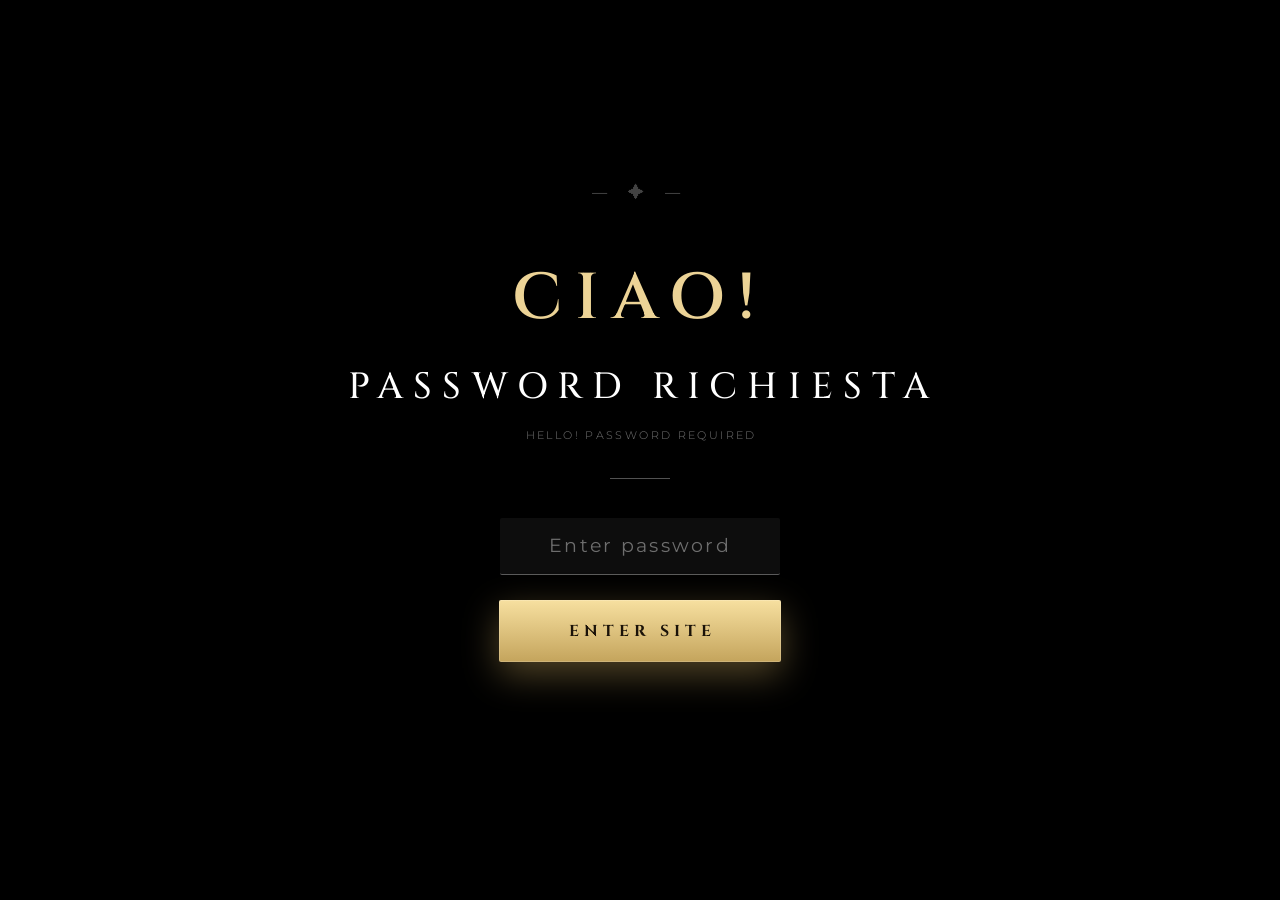
<file: index.html>
<!DOCTYPE html>
<html lang="en">
<head>
  <meta charset="UTF-8" />
  <meta name="viewport" content="width=device-width, initial-scale=1.0" />
  <meta name="theme-color" content="#08080a" />
  <title>Amaziah &amp; Santana · A Wedding in Italy · October 2026</title>
  <link rel="preconnect" href="https://fonts.googleapis.com" />
  <link rel="preconnect" href="https://fonts.gstatic.com" crossorigin />
  <link href="https://fonts.googleapis.com/css2?family=Cinzel:wght@400;500;600&family=Cormorant+Garamond:ital,wght@0,300;0,400;0,500;0,600;1,300;1,400;1,500&family=Montserrat:wght@200;300;400;500;600&display=swap" rel="stylesheet" />
  <link rel="stylesheet" href="styles.css" />
</head>
<body>

<audio id="wedding-music" preload="auto"></audio>

<!-- ════════════════════════════════════════════
     NAVIGATION
═════════════════════════════════════════════ -->
<nav id="main-nav" aria-hidden="true">
  <div class="nav-inner">
    <button class="nav-logo" data-page="home" aria-label="Home">A &amp; S</button>
    <ul class="nav-links" role="list">
      <li><button class="nav-btn" data-page="home">Home</button></li>
      <li><button class="nav-btn" data-page="events">Wedding</button></li>
      <li><button class="nav-btn" data-page="story">Our Story</button></li>
      <li><button class="nav-btn" data-page="rsvp">RSVP</button></li>
      <li><button class="nav-btn" data-page="registry">Registry</button></li>
      <li><button class="nav-btn" data-page="faq">FAQ</button></li>
      <li><button class="nav-btn" data-page="recommendations">Recommendations</button></li>
      <li><button class="nav-btn" data-page="todo">Things to Do</button></li>
      <li><button class="nav-btn" data-page="pictures">Engagement Shoot</button></li>
    </ul>
    <div class="nav-right">
      <button id="music-btn" aria-label="Toggle wedding music" title="Music">
        <span class="music-icon" aria-hidden="true">♪</span>
      </button>
      <button id="hamburger" aria-label="Menu" aria-expanded="false">
        <span></span><span></span><span></span>
      </button>
    </div>
  </div>
  <div id="mobile-menu" aria-hidden="true">
    <button class="nav-btn" data-page="home">Home</button>
    <button class="nav-btn" data-page="events">Wedding</button>
    <button class="nav-btn" data-page="story">Our Story</button>
    <button class="nav-btn" data-page="rsvp">RSVP</button>
    <button class="nav-btn" data-page="registry">Registry</button>
    <button class="nav-btn" data-page="faq">FAQ</button>
    <button class="nav-btn" data-page="recommendations">Recommendations</button>
    <button class="nav-btn" data-page="todo">Things to Do</button>
    <button class="nav-btn" data-page="pictures">Engagement Shoot</button>
  </div>
</nav>

<!-- Autoplay-blocked banner (shown by app.js if audio.play() rejects) -->
<div id="music-banner" role="status" aria-live="polite" hidden>
  <span>Tap to enable wedding music</span>
  <button type="button" id="music-banner-btn">Play music</button>
  <button type="button" id="music-banner-close" aria-label="Dismiss">✕</button>
</div>

<!-- ════════════════════════════════════════════
     PAGE 1 · PASSWORD (English)
═════════════════════════════════════════════ -->
<section id="page-password" class="page active">
  <div class="pw-wrap">
    <p class="pw-crown" aria-hidden="true">⸻&thinsp;✦&thinsp;⸻</p>
    <p class="pw-ciao">CIAO!</p>
    <h1 class="pw-title">PASSWORD RICHIESTA</h1>
    <p class="pw-sub-en">Hello! Password Required</p>
    <div class="pw-line" aria-hidden="true"></div>
    <form id="pw-form" novalidate autocomplete="off">
      <input
        id="pw-input"
        type="password"
        placeholder="Enter password"
        aria-label="Enter password"
        spellcheck="false"
      />
      <button type="submit" id="pw-submit">ENTER SITE</button>
    </form>
    <p id="pw-error" aria-live="polite">That password isn't right. Please try again.</p>
  </div>
</section>

<!-- ════════════════════════════════════════════
     PAGE 2 · HOME
═════════════════════════════════════════════ -->
<section id="page-home" class="page">

  <!--
    Slideshow with two-layer letterbox approach:
    .slide-bg = same image, scaled & heavily blurred, fills the viewport
                so there is never a black bar (looks like a cinema poster)
    .slide-fg = same image, object-fit: contain, so faces are NEVER cropped
                regardless of viewport orientation (mobile or desktop)
  -->
  <div id="slideshow" aria-hidden="true">
    <div class="slide active" data-fit="landscape">
      <div class="slide-bg" style="background-image:url('home-page/home-1.jpg')"></div>
      <img class="slide-fg" src="home-page/home-1.jpg" alt="" />
    </div>
    <div class="slide" data-fit="landscape">
      <div class="slide-bg" style="background-image:url('home-page/home-2.jpg')"></div>
      <img class="slide-fg" src="home-page/home-2.jpg" alt="" loading="lazy" />
    </div>
    <div class="slide" data-fit="landscape">
      <div class="slide-bg" style="background-image:url('home-page/home-3.jpg')"></div>
      <img class="slide-fg" src="home-page/home-3.jpg" alt="" loading="lazy" />
    </div>
    <div class="slide" data-fit="landscape">
      <div class="slide-bg" style="background-image:url('home-page/home-4.jpg')"></div>
      <img class="slide-fg" src="home-page/home-4.jpg" alt="" loading="lazy" />
    </div>
    <div class="slide" data-fit="landscape">
      <div class="slide-bg" style="background-image:url('home-page/home-5.jpg')"></div>
      <img class="slide-fg" src="home-page/home-5.jpg" alt="" loading="lazy" />
    </div>
    <div class="slide" data-fit="landscape">
      <div class="slide-bg" style="background-image:url('home-page/home-6.jpg')"></div>
      <img class="slide-fg" src="home-page/home-6.jpg" alt="" loading="lazy" />
    </div>
    <div class="slide" data-fit="landscape">
      <div class="slide-bg" style="background-image:url('home-page/home-7.jpg')"></div>
      <img class="slide-fg" src="home-page/home-7.jpg" alt="" loading="lazy" />
    </div>
    <div class="slide" data-fit="landscape">
      <div class="slide-bg" style="background-image:url('home-page/home-8.jpg')"></div>
      <img class="slide-fg" src="home-page/home-8.jpg" alt="" loading="lazy" />
    </div>
    <div class="slide" data-fit="landscape">
      <div class="slide-bg" style="background-image:url('home-page/home-9.jpg')"></div>
      <img class="slide-fg" src="home-page/home-9.jpg" alt="" loading="lazy" />
    </div>
    <div class="slide" data-fit="landscape">
      <div class="slide-bg" style="background-image:url('home-page/home-10.jpg')"></div>
      <img class="slide-fg" src="home-page/home-10.jpg" alt="" loading="lazy" />
    </div>
    <div class="slide" data-fit="landscape">
      <div class="slide-bg" style="background-image:url('home-page/home-11.jpg')"></div>
      <img class="slide-fg" src="home-page/home-11.jpg" alt="" loading="lazy" />
    </div>
    <div class="slide" data-fit="landscape">
      <div class="slide-bg" style="background-image:url('home-page/home-12.jpg')"></div>
      <img class="slide-fg" src="home-page/home-12.jpg" alt="" loading="lazy" />
    </div>
    <div class="slide" data-fit="landscape">
      <div class="slide-bg" style="background-image:url('home-page/home-13.jpg')"></div>
      <img class="slide-fg" src="home-page/home-13.jpg" alt="" loading="lazy" />
    </div>
    <div class="slide" data-fit="landscape">
      <div class="slide-bg" style="background-image:url('home-page/home-14.jpg')"></div>
      <img class="slide-fg" src="home-page/home-14.jpg" alt="" loading="lazy" />
    </div>
    <div class="slide" data-fit="landscape">
      <div class="slide-bg" style="background-image:url('home-page/home-15.jpg')"></div>
      <img class="slide-fg" src="home-page/home-15.jpg" alt="" loading="lazy" />
    </div>
    <div class="slide" data-fit="landscape">
      <div class="slide-bg" style="background-image:url('home-page/home-16.jpg')"></div>
      <img class="slide-fg" src="home-page/home-16.jpg" alt="" loading="lazy" />
    </div>
  </div>
  <div class="home-veil" aria-hidden="true"></div>

  <div class="hero">
    <p class="hero-deco" aria-hidden="true">⸻&thinsp;✦&thinsp;⸻</p>
    <h1 class="hero-names">Amaziah &amp; Santana</h1>
    <div class="hero-rule" aria-hidden="true"></div>
    <p class="hero-date">OCTOBER II &nbsp;·&nbsp; MMXXVI</p>
    <p class="hero-venue">Villa Arvedi &nbsp;·&nbsp; Verona, Italia</p>
    <p class="hero-deco small" aria-hidden="true">⸻&thinsp;✦&thinsp;⸻</p>
  </div>

  <div class="dots" aria-hidden="true">
    <button class="dot active" data-slide="0"></button>
    <button class="dot" data-slide="1"></button>
    <button class="dot" data-slide="2"></button>
    <button class="dot" data-slide="3"></button>
    <button class="dot" data-slide="4"></button>
    <button class="dot" data-slide="5"></button>
    <button class="dot" data-slide="6"></button>
    <button class="dot" data-slide="7"></button>
    <button class="dot" data-slide="8"></button>
    <button class="dot" data-slide="9"></button>
    <button class="dot" data-slide="10"></button>
    <button class="dot" data-slide="11"></button>
    <button class="dot" data-slide="12"></button>
    <button class="dot" data-slide="13"></button>
    <button class="dot" data-slide="14"></button>
    <button class="dot" data-slide="15"></button>
  </div>

</section>

<!-- ════════════════════════════════════════════
     PAGE 3 · WEDDING (Events)
═════════════════════════════════════════════ -->
<section id="page-events" class="page scrollable">
  <div class="page-body">

    <header class="sec-head">
      <p class="sec-deco" aria-hidden="true">⸻&thinsp;✦&thinsp;⸻</p>
      <h2 class="sec-title">The Wedding</h2>
      <p class="sec-sub">OCTOBER 2, 2026 &nbsp;·&nbsp; VERONA, ITALY</p>
    </header>

    <div class="rsvp-bar reveal">RSVP BY &nbsp;<strong>JULY 3, 2026</strong></div>

    <!-- VENUE -->
    <div class="ev-block">
      <h3 class="block-label reveal">Ceremony &amp; Reception Venue</h3>

      <div class="venue-hero reveal">
        <img src="Wedding/wedding-1.jpg" alt="Villa Arvedi — Ceremony and Reception" loading="lazy" />
        <div class="venue-hero-caption">Villa Arvedi &nbsp;·&nbsp; Grezzana, Verona</div>
      </div>

      <div class="countdown reveal" id="wedding-countdown">
        <div class="cd-label">COUNTING DOWN TO THE WEDDING</div>
        <div class="cd-units">
          <div class="cd-unit"><span class="cd-num" id="cd-days">--</span><span class="cd-name">DAYS</span></div>
          <div class="cd-sep">·</div>
          <div class="cd-unit"><span class="cd-num" id="cd-hours">--</span><span class="cd-name">HOURS</span></div>
          <div class="cd-sep">·</div>
          <div class="cd-unit"><span class="cd-num" id="cd-mins">--</span><span class="cd-name">MINUTES</span></div>
          <div class="cd-sep">·</div>
          <div class="cd-unit"><span class="cd-num" id="cd-secs">--</span><span class="cd-name">SECONDS</span></div>
        </div>
      </div>

      <div class="venue-split reveal">
        <div class="venue-text">
          <p class="venue-name-lg">Villa Arvedi</p>
          <p class="venue-loc-sm">37023 Grezzana, Verona &nbsp;·&nbsp; <a href="https://www.villarvedi.it" target="_blank" rel="noopener">villarvedi.it ↗</a></p>
          <p class="venue-desc">
            One of the most majestic Venetian villas in the Veneto region, Villa Arvedi
            stands in dominant position over the Valpantena valley, a few kilometers from Verona.
            Originally built in the 15th century and renovated in 1656 by architect Giovanni Battista Bianchi,
            the villa has been in the Arvedi family since 1824.
          </p>
          <p class="venue-desc">
            Its grand salons &mdash; the <em>Sala dei Titani</em> and <em>Sala dei Cesari</em> &mdash; are decorated
            with original frescoes, oil portraits, and marble floors, while the
            celebrated <em>Giardino all'Italiana</em> unfolds below the baroque terrace.
            The estate featured as a film location in <em>Letters to Juliet</em>.
          </p>
        </div>
        <div class="venue-facade-col">
          <figure class="venue-facade">
            <img src="Wedding/wedding-2.jpg" alt="Villa Arvedi" loading="lazy" />
            <figcaption class="venue-facade-cap">Giardino all'Italiana</figcaption>
          </figure>
          <figure class="venue-facade venue-facade-2">
            <img src="Wedding/wedding-3.jpg" alt="Villa Arvedi" loading="lazy" />
            <figcaption class="venue-facade-cap">The Grand Salons</figcaption>
          </figure>
        </div>
      </div>

    </div>

    <!-- TIMELINE -->
    <div class="ev-block">
      <h3 class="block-label reveal">Italy Travel &nbsp;·&nbsp; Sep 29 – Oct 4, 2026</h3>
      <ol class="timeline" role="list">

        <li class="tl reveal">
          <div class="tl-when"><span class="tl-dow">TUE</span><span class="tl-date">SEP 29</span></div>
          <div class="tl-body">
            <h4>Departure</h4>
            <p>Depart for an evening overnight flight to Venice or Verona.</p>
            <p class="tl-note">East Coast is 6 hrs behind Italy &nbsp;·&nbsp; West Coast is 9 hrs behind Italy.</p>
          </div>
        </li>

        <li class="tl reveal">
          <div class="tl-when"><span class="tl-dow">WED</span><span class="tl-date">SEP 30</span></div>
          <div class="tl-body">
            <h4>Arrive in Italy</h4>
            <p>A rest day to settle in at Villa Balis Crema after the overnight flight. Recover, explore Verona, and prepare to celebrate.</p>
          </div>
        </li>

        <li class="tl reveal">
          <div class="tl-when"><span class="tl-dow">THU</span><span class="tl-date">OCT 1</span></div>
          <div class="tl-body">
            <h4>Welcome Celebration</h4>
            <p>Let the festivities begin — join us for a welcome celebration the evening before the wedding. More details to come.</p>
          </div>
        </li>

        <li class="tl tl-featured reveal">
          <div class="tl-when"><span class="tl-dow">FRI</span><span class="tl-date">OCT 2</span></div>
          <div class="tl-body">
            <h4>Wedding Day &nbsp;<span aria-hidden="true">✦</span></h4>
            <p>Ceremony and reception at <strong>Villa Arvedi</strong>, Grezzana, Verona. Transportation provided — approximately 10 minutes from the hotel.</p>
          </div>
        </li>

        <li class="tl reveal">
          <div class="tl-when"><span class="tl-dow">SAT</span><span class="tl-date">OCT 3</span></div>
          <div class="tl-body">
            <h4>Venice — Group Day Trip</h4>
            <p>A group excursion to experience the food, gondolas, and culture of Venice. Verona is approximately <strong>1.5 hours</strong> from Venice.</p>
          </div>
        </li>

        <li class="tl reveal">
          <div class="tl-when"><span class="tl-dow">SUN</span><span class="tl-date">OCT 4</span></div>
          <div class="tl-body">
            <h4>Farewell</h4>
            <p>Check out of the hotel. Some guests head home; others continue their Italian adventure.</p>
          </div>
        </li>

      </ol>
    </div>

    <!-- ACCOMMODATIONS -->
    <div class="ev-block">
      <h3 class="block-label reveal">Accommodations</h3>
      <div class="accom-card reveal">
        <div class="accom-top">
          <div>
            <p class="accom-name">Villa Balis Crema</p>
            <p class="accom-loc">Verona Area, Italy</p>
          </div>
          <a href="https://villabaliscrema.it" target="_blank" rel="noopener noreferrer" class="accom-url">villabaliscrema.it ↗</a>
        </div>
        <p class="accom-desc">A restored Italian villa with 27 king-bedded rooms, onsite spa, pool, and restaurant — 10 minutes from Villa Arvedi.</p>
        <div class="fact-grid">
          <div class="fact"><span class="fact-k">Dates</span><span class="fact-v">Sep 30 – Oct 4 (4 nights)</span></div>
          <div class="fact"><span class="fact-k">Book</span><span class="fact-v">villabaliscrema.it</span></div>
        </div>
        <p class="room-label">ROOM OPTIONS</p>
        <div class="room-grid">
          <div class="room-chip">Cozy Room</div>
          <div class="room-chip">Superior Room</div>
          <div class="room-chip">Deluxe Room</div>
          <div class="room-chip">Deluxe Garden Room</div>
          <div class="room-chip">Junior Spa Room</div>
        </div>
        <p class="room-note">Some categories have villa and barchessa / cottage variations.</p>
        <div class="accom-notice">
          <p>✦ &nbsp;Please contact us <em>before</em> booking so we can coordinate guest count. Another wedding is in the area the same weekend — if Villa Balis Crema fills, we will arrange alternative nearby accommodations.</p>
        </div>
      </div>
    </div>

  </div>
</section>

<!-- ════════════════════════════════════════════
     PAGE 4 · OUR STORY
═════════════════════════════════════════════ -->
<section id="page-story" class="page scrollable">
  <div class="page-body">

    <header class="sec-head">
      <p class="sec-deco" aria-hidden="true">⸻&thinsp;✦&thinsp;⸻</p>
      <h2 class="sec-title">Our Story</h2>
      <p class="sec-sub">FROM THE BEGINNING TO FOREVER</p>
    </header>

    <!-- HOW WE MET — full-bleed scrolling strip -->
    <div class="story-marquee-shell story-marquee-shell--full">
      <div class="story-marquee-mover">
        <div class="story-marquee-group">
          <figure class="story-marquee-card"><img src="our-story/how-we-met-1.jpg" alt="How we met 1" loading="eager" decoding="async" /></figure>
          <figure class="story-marquee-card"><img src="our-story/how-we-met-2.jpg" alt="How we met 2" loading="eager" decoding="async" /></figure>
          <figure class="story-marquee-card"><img src="our-story/how-we-met-3.jpg" alt="How we met 3" loading="eager" decoding="async" /></figure>
          <figure class="story-marquee-card"><img src="our-story/how-we-met-4.jpg" alt="How we met 4" loading="eager" decoding="async" /></figure>
          <figure class="story-marquee-card"><img src="our-story/how-we-met-5.jpg" alt="How we met 5" loading="eager" decoding="async" /></figure>
          <figure class="story-marquee-card"><img src="our-story/how-we-met-6.jpg" alt="How we met 6" loading="eager" decoding="async" /></figure>
          <figure class="story-marquee-card"><img src="our-story/how-we-met-7.jpg" alt="How we met 7" loading="eager" decoding="async" /></figure>
          <figure class="story-marquee-card"><img src="our-story/how-we-met-8.jpg" alt="How we met 8" loading="eager" decoding="async" /></figure>
          <figure class="story-marquee-card"><img src="our-story/how-we-met-9.jpg" alt="How we met 9" loading="eager" decoding="async" /></figure>
          <figure class="story-marquee-card"><img src="our-story/how-we-met-10.jpg" alt="How we met 10" loading="eager" decoding="async" /></figure>
          <figure class="story-marquee-card"><img src="our-story/how-we-met-11.jpg" alt="How we met 11" loading="eager" decoding="async" /></figure>
          <figure class="story-marquee-card"><img src="our-story/how-we-met-12.jpg" alt="How we met 12" loading="eager" decoding="async" /></figure>
        </div>
        <div class="story-marquee-group" aria-hidden="true">
          <figure class="story-marquee-card"><img src="our-story/how-we-met-1.jpg" alt="" loading="eager" decoding="async" /></figure>
          <figure class="story-marquee-card"><img src="our-story/how-we-met-2.jpg" alt="" loading="eager" decoding="async" /></figure>
          <figure class="story-marquee-card"><img src="our-story/how-we-met-3.jpg" alt="" loading="eager" decoding="async" /></figure>
          <figure class="story-marquee-card"><img src="our-story/how-we-met-4.jpg" alt="" loading="eager" decoding="async" /></figure>
          <figure class="story-marquee-card"><img src="our-story/how-we-met-5.jpg" alt="" loading="eager" decoding="async" /></figure>
          <figure class="story-marquee-card"><img src="our-story/how-we-met-6.jpg" alt="" loading="eager" decoding="async" /></figure>
          <figure class="story-marquee-card"><img src="our-story/how-we-met-7.jpg" alt="" loading="eager" decoding="async" /></figure>
          <figure class="story-marquee-card"><img src="our-story/how-we-met-8.jpg" alt="" loading="eager" decoding="async" /></figure>
          <figure class="story-marquee-card"><img src="our-story/how-we-met-9.jpg" alt="" loading="eager" decoding="async" /></figure>
          <figure class="story-marquee-card"><img src="our-story/how-we-met-10.jpg" alt="" loading="eager" decoding="async" /></figure>
          <figure class="story-marquee-card"><img src="our-story/how-we-met-11.jpg" alt="" loading="eager" decoding="async" /></figure>
          <figure class="story-marquee-card"><img src="our-story/how-we-met-12.jpg" alt="" loading="eager" decoding="async" /></figure>
        </div>
      </div>
    </div>

    <div class="chapter reveal">
      <p class="ch-num">I.</p>
      <h3 class="ch-title">How We Met</h3>
      <p class="ch-text">In 2021, during the height of COVID shutdowns, fate brought Amaziah and Santana to Burn at The Battery Atlanta.</p>
      <p class="ch-text">Amaziah was simply looking to get out of the house and enjoy basketball replays at a lowkey spot in the area. Meanwhile, Santana and her cousin Ashley were exploring the newly opened businesses at The Battery for an upcoming "Cousin Day" for their family. After hopping from place to place, their final stop was Burn, where they met Amaziah.</p>
      <p class="ch-text">When Santana and Ashley arrived, there were two customers inside: Amaziah and another person. Santana and Ashley joined Amaziah and talked to him for an hour. Santana and Amaziah exchanged numbers, started dating and the rest is history!</p>
      <blockquote class="ch-quote reveal">
        <p class="ch-quote-text">"Ashley and I left Burn and walked to the car, then I realized I forgot my debit card. I went back to get it and Amaziah was still there. He asked if I had a business card so that he could get my number LOL."</p>
        <cite class="ch-quote-name">— Santana</cite>
      </blockquote>
      <blockquote class="ch-quote reveal">
        <p class="ch-quote-text">"After Santana left, I regretted that I didn't ask for her number. I told myself that if it was meant to be, God would allow me to run into her again at some point. When she came back a few minutes later, I felt like that was the sign, so I asked for her number!"</p>
        <cite class="ch-quote-name">— Amaziah</cite>
      </blockquote>
    </div>

    <!-- THE PROPOSAL — full-bleed scrolling strip -->
    <div class="story-marquee-shell story-marquee-shell--full">
      <div class="story-marquee-mover-proposal">
        <div class="story-marquee-group">
          <figure class="story-marquee-card"><img src="our-story/the-proposal-1.jpg" alt="The proposal 1" loading="eager" decoding="async" /></figure>
          <figure class="story-marquee-card"><img src="our-story/the-proposal-2.jpg" alt="The proposal 2" loading="eager" decoding="async" /></figure>
          <figure class="story-marquee-card"><img src="our-story/the-proposal-3.jpg" alt="The proposal 3" loading="eager" decoding="async" /></figure>
          <figure class="story-marquee-card"><img src="our-story/the-proposal-4.jpg" alt="The proposal 4" loading="eager" decoding="async" /></figure>
          <figure class="story-marquee-card"><img src="our-story/the-proposal-5.jpg" alt="The proposal 5" loading="eager" decoding="async" /></figure>
          <figure class="story-marquee-card"><img src="our-story/the-proposal-6.jpg" alt="The proposal 6" loading="eager" decoding="async" /></figure>
          <figure class="story-marquee-card"><img src="our-story/the-proposal-7.jpg" alt="The proposal 7" loading="eager" decoding="async" /></figure>
          <figure class="story-marquee-card"><img src="our-story/the-proposal-8.jpg" alt="The proposal 8" loading="eager" decoding="async" /></figure>
          <figure class="story-marquee-card"><img src="our-story/the-proposal-9.jpg" alt="The proposal 9" loading="eager" decoding="async" /></figure>
          <figure class="story-marquee-card"><img src="our-story/the-proposal-10.jpg" alt="The proposal 10" loading="eager" decoding="async" /></figure>
          <figure class="story-marquee-card"><img src="our-story/the-proposal-11.jpg" alt="The proposal 11" loading="eager" decoding="async" /></figure>
          <figure class="story-marquee-card"><img src="our-story/the-proposal-12.jpg" alt="The proposal 12" loading="eager" decoding="async" /></figure>
          <figure class="story-marquee-card"><img src="our-story/the-proposal-14.jpg" alt="The proposal 14" loading="eager" decoding="async" /></figure>
          <figure class="story-marquee-card"><img src="our-story/the-proposal-15.jpg" alt="The proposal 15" loading="eager" decoding="async" /></figure>
          <figure class="story-marquee-card"><img src="our-story/the-proposal-16.jpg" alt="The proposal 16" loading="eager" decoding="async" /></figure>
          <figure class="story-marquee-card"><img src="our-story/the-proposal-17.jpg" alt="The proposal 17" loading="eager" decoding="async" /></figure>
          <figure class="story-marquee-card"><img src="our-story/the-proposal-18.jpg" alt="The proposal 18" loading="eager" decoding="async" /></figure>
          <figure class="story-marquee-card"><img src="our-story/the-proposal-19.jpg" alt="The proposal 19" loading="eager" decoding="async" /></figure>
          <figure class="story-marquee-card"><img src="our-story/the-proposal-20.jpg" alt="The proposal 20" loading="eager" decoding="async" /></figure>
        </div>
        <div class="story-marquee-group" aria-hidden="true">
          <figure class="story-marquee-card"><img src="our-story/the-proposal-1.jpg" alt="" loading="eager" decoding="async" /></figure>
          <figure class="story-marquee-card"><img src="our-story/the-proposal-2.jpg" alt="" loading="eager" decoding="async" /></figure>
          <figure class="story-marquee-card"><img src="our-story/the-proposal-3.jpg" alt="" loading="eager" decoding="async" /></figure>
          <figure class="story-marquee-card"><img src="our-story/the-proposal-4.jpg" alt="" loading="eager" decoding="async" /></figure>
          <figure class="story-marquee-card"><img src="our-story/the-proposal-5.jpg" alt="" loading="eager" decoding="async" /></figure>
          <figure class="story-marquee-card"><img src="our-story/the-proposal-6.jpg" alt="" loading="eager" decoding="async" /></figure>
          <figure class="story-marquee-card"><img src="our-story/the-proposal-7.jpg" alt="" loading="eager" decoding="async" /></figure>
          <figure class="story-marquee-card"><img src="our-story/the-proposal-8.jpg" alt="" loading="eager" decoding="async" /></figure>
          <figure class="story-marquee-card"><img src="our-story/the-proposal-9.jpg" alt="" loading="eager" decoding="async" /></figure>
          <figure class="story-marquee-card"><img src="our-story/the-proposal-10.jpg" alt="" loading="eager" decoding="async" /></figure>
          <figure class="story-marquee-card"><img src="our-story/the-proposal-11.jpg" alt="" loading="eager" decoding="async" /></figure>
          <figure class="story-marquee-card"><img src="our-story/the-proposal-12.jpg" alt="" loading="eager" decoding="async" /></figure>
          <figure class="story-marquee-card"><img src="our-story/the-proposal-14.jpg" alt="" loading="eager" decoding="async" /></figure>
          <figure class="story-marquee-card"><img src="our-story/the-proposal-15.jpg" alt="" loading="eager" decoding="async" /></figure>
          <figure class="story-marquee-card"><img src="our-story/the-proposal-16.jpg" alt="" loading="eager" decoding="async" /></figure>
          <figure class="story-marquee-card"><img src="our-story/the-proposal-17.jpg" alt="" loading="eager" decoding="async" /></figure>
          <figure class="story-marquee-card"><img src="our-story/the-proposal-18.jpg" alt="" loading="eager" decoding="async" /></figure>
          <figure class="story-marquee-card"><img src="our-story/the-proposal-19.jpg" alt="" loading="eager" decoding="async" /></figure>
          <figure class="story-marquee-card"><img src="our-story/the-proposal-20.jpg" alt="" loading="eager" decoding="async" /></figure>
        </div>
      </div>
    </div>

    <div class="chapter reveal">
      <p class="ch-num">II.</p>
      <h3 class="ch-title">The Proposal</h3>
      <p class="ch-text">Amaziah and Santana had a relaxing staycation planned the weekend of September 6, 2025. The day began with Amaziah dropping Santana off to get a massage while he secretly slipped away to finalize the details for a surprise proposal.</p>
      <p class="ch-text">After the massage, they enjoyed a romantic dinner before Amaziah casually mentioned one last stop of the evening: live music. On the way, he explained that he needed to make a quick stop at his friend Terrance's event.</p>
      <p class="ch-text">He casually pulled into Freedom Park and they walked into a private area with family members eagerly waiting to witness the proposal.</p>
      <p class="ch-text">Spoiler alert — there was no event at the park and to this day, Santana has not met anyone named Terrance!</p>
    </div>

    <!-- Venue teaser -->
    <div class="story-venue-teaser reveal">
      <p class="svt-label" aria-hidden="true">⸻&thinsp;✦&thinsp;⸻</p>
      <p class="svt-text">And the setting for the next chapter?</p>
      <p class="svt-name">Villa Arvedi</p>
      <p class="svt-sub">Grezzana, Verona &nbsp;·&nbsp; October 2, 2026</p>
      <figure class="svt-photo">
        <img src="home-page/home-12.jpg" alt="Villa Arvedi" loading="lazy" />
      </figure>
    </div>

  </div>
</section>

<!-- ════════════════════════════════════════════
     PAGE 5 · RSVP
═════════════════════════════════════════════ -->
<section id="page-rsvp" class="page scrollable">
  <div class="page-body">

    <header class="sec-head">
      <p class="sec-deco" aria-hidden="true">⸻&thinsp;✦&thinsp;⸻</p>
      <h2 class="sec-title">RSVP</h2>
      <p class="sec-sub">PLEASE RESPOND BY JULY 3, 2026</p>
    </header>

    <div class="rsvp-tabs reveal" role="tablist">
      <button class="rsvp-tab active" role="tab" data-rsvp-tab="new" aria-selected="true">New RSVP</button>
      <button class="rsvp-tab" role="tab" data-rsvp-tab="edit" aria-selected="false">Update my RSVP</button>
    </div>

    <!-- ── Step 1: New RSVP ── -->
    <div class="rsvp-panel active" id="rsvp-panel-new" role="tabpanel">
      <p class="rsvp-intro">Welcome! Please share your first name to start your RSVP. You will have the option of adjusting your dinner choice and flight information as needed.</p>
      <form id="rsvp-new-form" class="rsvp-form" novalidate>
        <label class="field">
          <span class="field-label">First Name <em>*</em></span>
          <input name="first_name" type="text" required autocomplete="given-name" placeholder="Enter your first name" />
        </label>
        <button type="submit" class="btn-primary">Continue →</button>
        <p class="form-error" data-error-for="rsvp-new" aria-live="polite"></p>
      </form>
    </div>

    <!-- ── Step 2: Update RSVP ── -->
    <div class="rsvp-panel" id="rsvp-panel-edit" role="tabpanel">
      <p class="rsvp-intro">Enter your first name to find and update your RSVP.</p>
      <form id="rsvp-lookup-form" class="rsvp-form" novalidate>
        <label class="field">
          <span class="field-label">First Name <em>*</em></span>
          <input name="first_name" type="text" required autocomplete="given-name" placeholder="Enter your first name" />
        </label>
        <button type="submit" class="btn-primary">Find my RSVP</button>
        <p class="form-error" data-error-for="rsvp-lookup" aria-live="polite"></p>
      </form>
    </div>

    <!-- ── Full RSVP form (shown after name is verified) ── -->
    <div class="rsvp-details-wrap" id="rsvp-details-wrap" hidden>
      <div class="rsvp-details-header">
        <p class="rdh-label">RSVP DETAILS</p>
        <p class="rdh-name">Guest: <span id="rsvp-details-name">—</span></p>
      </div>

      <form id="rsvp-details-form" class="rsvp-form" novalidate>
        <input type="hidden" name="guest_name" />

        <div class="form-row two">
          <label class="field">
            <span class="field-label">First Name <em>*</em></span>
            <input name="first_name" type="text" required autocomplete="given-name" />
          </label>
          <label class="field">
            <span class="field-label">Last Name <em>*</em></span>
            <input name="last_name" type="text" required autocomplete="family-name" />
          </label>
        </div>

        <label class="field">
          <span class="field-label">Email Address <em>*</em></span>
          <input name="email" type="email" required autocomplete="email" />
        </label>

        <fieldset class="rsvp-fieldset">
          <legend>Dinner Preference <em>*</em></legend>
          <div class="radio-grid">
            <label class="radio-chip"><input type="radio" name="dinner" value="Chicken" /><span>Chicken</span></label>
            <label class="radio-chip"><input type="radio" name="dinner" value="Fish" /><span>Fish</span></label>
            <label class="radio-chip"><input type="radio" name="dinner" value="Pork" /><span>Pork</span></label>
            <label class="radio-chip"><input type="radio" name="dinner" value="Vegetarian" /><span>Vegetarian</span></label>
          </div>
          <label class="field">
            <span class="field-label">Dietary restrictions / allergies</span>
            <textarea name="dietary_restrictions" rows="3" placeholder="e.g. Gluten-free, peanut allergy, vegan…"></textarea>
          </label>
        </fieldset>

        <fieldset class="rsvp-fieldset">
          <legend>Emergency Contact</legend>
          <div class="form-row two">
            <label class="field">
              <span class="field-label">Contact name</span>
              <input name="emergency_name" type="text" />
            </label>
            <label class="field">
              <span class="field-label">Contact phone</span>
              <input name="emergency_phone" type="tel" placeholder="+1 555 123 4567" />
            </label>
          </div>
        </fieldset>

        <fieldset class="rsvp-fieldset">
          <legend>Flight Arrival</legend>
          <label class="field">
            <span class="field-label">Arrival date &amp; time</span>
            <input name="arrival_datetime" type="datetime-local" />
          </label>
          <div class="form-row two">
            <label class="field">
              <span class="field-label">Arrival flight number</span>
              <input name="arrival_flight" type="text" placeholder="e.g. DL 142" />
            </label>
            <label class="field">
              <span class="field-label">Arrival airline</span>
              <input name="arrival_airline" type="text" placeholder="e.g. Delta" />
            </label>
          </div>
        </fieldset>

        <fieldset class="rsvp-fieldset">
          <legend>Flight Departure</legend>
          <label class="field">
            <span class="field-label">Departure date &amp; time</span>
            <input name="departure_datetime" type="datetime-local" />
          </label>
          <div class="form-row two">
            <label class="field">
              <span class="field-label">Departure flight number</span>
              <input name="departure_flight" type="text" placeholder="e.g. UA 982" />
            </label>
            <label class="field">
              <span class="field-label">Departure airline</span>
              <input name="departure_airline" type="text" placeholder="e.g. United" />
            </label>
          </div>
        </fieldset>

        <div class="form-actions">
          <button type="submit" class="btn-primary">Save my RSVP</button>
          <p class="form-error" data-error-for="rsvp-details" aria-live="polite"></p>
          <p class="form-success" id="rsvp-success" hidden>Saved! You can return any time to update your details.</p>
        </div>
      </form>
    </div>

  </div>
</section>

<!-- ════════════════════════════════════════════
     PAGE 6 · REGISTRY
═════════════════════════════════════════════ -->
<section id="page-registry" class="page scrollable">
  <div class="page-body">

    <header class="sec-head">
      <p class="sec-deco" aria-hidden="true">⸻&thinsp;✦&thinsp;⸻</p>
      <h2 class="sec-title">Registry</h2>
      <p class="sec-sub">YOUR PRESENCE IS OUR GREATEST GIFT</p>
    </header>

    <!-- ── INTRO TEXT ── -->
    <div class="reg-intro-block">
      <p class="reg-intro-p">Thank you so much for your love, support, and presence throughout the years. Celebrating this special season with you truly means the world to us, and your presence is the greatest gift we could receive.</p>
      <p class="reg-intro-p">We are grateful to already have many of the essentials for our home, but for those who have asked or wish to bless us further, we have included two optional gift categories:</p>
      <p class="reg-intro-p"><strong>Registry</strong> — A selection of a few meaningful items we would love for our home together.</p>
      <p class="reg-intro-p"><strong>Honeymoon Experiences</strong> — Specific experiences that would contribute to a memorable honeymoon in Italy. Look out for updates from us throughout our experiences!</p>
    </div>

    <!-- ── TWO NAVIGATION BOXES ── -->
    <div class="reg-nav-boxes">
      <a class="reg-nav-box" href="https://www.myregistry.com/wedding-registry/santana-heard-and-amaziah-yahalom-/5460174" target="_blank" rel="noopener">
        <span class="reg-nav-icon">🎁</span>
        <span class="reg-nav-label">Registry</span>
        <span class="reg-nav-hint">View our gift registry</span>
      </a>
      <button class="reg-nav-box" onclick="document.getElementById('honeymoon-section').scrollIntoView({behavior:'smooth'})">
        <span class="reg-nav-icon">✈️</span>
        <span class="reg-nav-label">Honeymoon Experiences</span>
        <span class="reg-nav-hint">Contribute to our Italy honeymoon</span>
      </button>
    </div>

    <!-- ── HONEYMOON EXPERIENCES ── -->
    <div id="honeymoon-section" class="honeymoon-section">
      <h3 class="attire-heading" style="margin-bottom:2.5rem;">
        <span class="attire-heading-line"></span>
        Honeymoon Experiences
        <span class="attire-heading-line"></span>
      </h3>

      <div class="exp-grid">

        <!-- 1 -->
        <div class="exp-card">
          <div class="exp-img-wrap">
            <img src="Honeymoon%20fund/1.%20Vatican%20Museum%20Tour.PNG" alt="Vatican Museum Tour" loading="lazy" />
          </div>
          <div class="exp-body">
            <h4 class="exp-title">Vatican Museum Tour</h4>
            <p class="exp-price">$62 per person</p>
            <p class="exp-detail">2 spots available · Goal: $124</p>
            <button class="exp-purchase-btn" data-title="Vatican Museum Tour" data-price="62" data-type="fixed" data-spots="2" data-goal="124">Purchase</button>
          </div>
        </div>

        <!-- 2 -->
        <div class="exp-card">
          <div class="exp-img-wrap">
            <img src="Honeymoon%20fund/2.%20Colosseum%20Tour.PNG" alt="Colosseum Tour" loading="lazy" />
          </div>
          <div class="exp-body">
            <h4 class="exp-title">Colosseum Tour</h4>
            <p class="exp-price">$25 per person</p>
            <p class="exp-detail">2 spots available · Goal: $50</p>
            <button class="exp-purchase-btn" data-title="Colosseum Tour" data-price="25" data-type="fixed" data-spots="2" data-goal="50">Purchase</button>
          </div>
        </div>

        <!-- 3 -->
        <div class="exp-card">
          <div class="exp-img-wrap">
            <img src="Honeymoon%20fund/3.%20Antinori%20Vineyard.JPG" alt="Antinori Vineyard Wine Tour" loading="lazy" />
          </div>
          <div class="exp-body">
            <h4 class="exp-title">Antinori Vineyard Wine Tour</h4>
            <p class="exp-price">$100 per person</p>
            <p class="exp-detail">2 spots available · Goal: $200</p>
            <button class="exp-purchase-btn" data-title="Antinori Vineyard Wine Tour" data-price="100" data-type="fixed" data-spots="2" data-goal="200">Purchase</button>
          </div>
        </div>

        <!-- 4 -->
        <div class="exp-card">
          <div class="exp-img-wrap">
            <img src="Honeymoon%20fund/4.Spa%20Day.PNG" alt="Spa Day" loading="lazy" />
          </div>
          <div class="exp-body">
            <h4 class="exp-title">Spa Day</h4>
            <p class="exp-price">$150 per person</p>
            <p class="exp-detail">2 spots available · Goal: $300</p>
            <button class="exp-purchase-btn" data-title="Spa Day" data-price="150" data-type="fixed" data-spots="2" data-goal="300">Purchase</button>
          </div>
        </div>

        <!-- 5 -->
        <div class="exp-card">
          <div class="exp-img-wrap">
            <img src="Honeymoon%20fund/5.%20Amalfi%20Coast%20Boat%20Ride.PNG" alt="Amalfi Coast Boat Ride" loading="lazy" />
          </div>
          <div class="exp-body">
            <h4 class="exp-title">Amalfi Coast Boat Ride</h4>
            <p class="exp-price">Any contribution welcome</p>
            <p class="exp-detail">Goal: $500</p>
            <button class="exp-purchase-btn" data-title="Amalfi Coast Boat Ride" data-price="" data-type="open" data-goal="500">Purchase</button>
          </div>
        </div>

        <!-- 6 -->
        <div class="exp-card">
          <div class="exp-img-wrap">
            <img src="Honeymoon%20fund/6.%20Tuscany%20cooking%20class.PNG" alt="Tuscany Cooking Class" loading="lazy" />
          </div>
          <div class="exp-body">
            <h4 class="exp-title">Tuscany Cooking Class</h4>
            <p class="exp-price">$75 per person</p>
            <p class="exp-detail">2 spots available · Goal: $150</p>
            <button class="exp-purchase-btn" data-title="Tuscany Cooking Class" data-price="75" data-type="fixed" data-spots="2" data-goal="150">Purchase</button>
          </div>
        </div>

        <!-- 7 -->
        <div class="exp-card">
          <div class="exp-img-wrap">
            <img src="Honeymoon%20fund/7.%20Romantic%20Dinner%20.PNG" alt="Romantic Dinner" loading="lazy" />
          </div>
          <div class="exp-body">
            <h4 class="exp-title">Romantic Dinner</h4>
            <p class="exp-price">$50 per person</p>
            <p class="exp-detail">4 spots available · Goal: $200</p>
            <button class="exp-purchase-btn" data-title="Romantic Dinner" data-price="50" data-type="fixed" data-spots="4" data-goal="200">Purchase</button>
          </div>
        </div>

        <!-- 8 -->
        <div class="exp-card">
          <div class="exp-img-wrap">
            <img src="Honeymoon%20fund/8.%20Other%20contributions.jpg" alt="Other Contributions" loading="lazy" />
          </div>
          <div class="exp-body">
            <h4 class="exp-title">Other Contributions</h4>
            <p class="exp-price">Any contribution welcome</p>
            <p class="exp-detail">For anyone who simply wishes to contribute toward our honeymoon or overall future together!</p>
            <button class="exp-purchase-btn" data-title="Other Honeymoon Contributions" data-price="" data-type="open" data-goal="">Purchase</button>
          </div>
        </div>

      </div><!-- /.exp-grid -->
    </div><!-- /#honeymoon-section -->

  </div>
</section>

<!-- ── PAYMENT MODAL ── -->
<div id="payment-modal" class="pay-modal" hidden aria-modal="true" role="dialog">
  <div class="pay-modal-box">
    <button class="pay-modal-close" id="pay-modal-close" aria-label="Close">✕</button>

    <div id="pay-step-1" class="pay-step">
      <p class="pay-modal-deco">⸻&thinsp;✦&thinsp;⸻</p>
      <h3 class="pay-modal-title" id="pay-modal-exp-name"></h3>
      <p class="pay-modal-sub" id="pay-modal-exp-detail"></p>

      <div class="pay-amount-row" id="pay-amount-row">
        <label class="pay-label">Amount to send</label>
        <div class="pay-amount-options" id="pay-amount-options"></div>
        <div id="pay-custom-wrap" hidden>
          <label class="pay-label">Enter your contribution</label>
          <div class="pay-input-row">
            <span class="pay-dollar">$</span>
            <input type="number" id="pay-custom-input" class="pay-input" min="1" placeholder="0" />
          </div>
        </div>
      </div>

      <div class="pay-instructions">
        <p class="pay-instr-label">Send your payment via:</p>
        <div class="pay-btn-group">
          <a class="pay-platform-btn pay-paypal-btn" id="pay-paypal-val" href="https://paypal.me/simplysantana" target="_blank" rel="noopener">Pay with PayPal</a>
          <a class="pay-platform-btn pay-venmo-btn" id="pay-venmo-val" href="https://venmo.com/santanah" target="_blank" rel="noopener">Pay with Venmo</a>
        </div>
        <div class="pay-zelle-block">
          <span class="pay-method-badge">Zelle</span>
          <span class="pay-zelle-info">sheard2@yahoo.com<br>404-790-9807</span>
          <button class="pay-copy-btn" id="pay-zelle-copy" data-copy="sheard2@yahoo.com">Copy Email</button>
        </div>
        <p class="pay-memo-note">Please include <strong id="pay-memo-text"></strong> in your payment memo so we know who to thank! 💛</p>
      </div>

      <button class="btn-primary pay-confirm-btn" id="pay-confirm-btn">I've Sent My Gift ✦</button>
    </div>

    <div id="pay-step-2" class="pay-step" hidden>
      <div class="pay-confirm-wrap">
        <p class="pay-confirm-icon">🤍</p>
        <h3 class="pay-confirm-title">Thank You!</h3>
        <p class="pay-confirm-msg">Your generosity means the world to us. We are so grateful for your love and support as we begin this new chapter together.</p>
        <p class="pay-confirm-sub">— Amaziah &amp; Santana</p>
        <button class="btn-primary" id="pay-done-btn">Close</button>
      </div>
    </div>

  </div>
</div>

<!-- ════════════════════════════════════════════
     PAGE 7 · FAQ
═════════════════════════════════════════════ -->
<section id="page-faq" class="page scrollable">
  <div class="page-body">

    <header class="sec-head">
      <p class="sec-deco" aria-hidden="true">⸻&thinsp;✦&thinsp;⸻</p>
      <h2 class="sec-title">FAQ</h2>
      <p class="sec-sub">EVERYTHING YOU NEED TO KNOW</p>
    </header>

    <div class="faq-list">

      <div class="faq-section-label reveal">TRAVEL &amp; ACCOMMODATIONS</div>

      <article class="faq-item reveal">
        <h3 class="faq-q">For those that reserved rooms through the payment plan, when are the next payments due?</h3>
        <div class="faq-answer">
          <p><strong>July 30th</strong> — 40% of your room total</p>
          <p><strong>September 18th</strong> — 30% (remaining balance) of the room total</p>
          <p>As a gentle reminder, 30% was paid to secure your room.</p>
        </div>
      </article>

      <article class="faq-item reveal">
        <h3 class="faq-q">Are any documents and/or processes needed to enter Italy?</h3>
        <div class="faq-answer">
          <p>Yes, you will need your <strong>passport</strong> and <strong>EES</strong>. It's not confirmed yet, but you may also need <strong>ETIAS</strong>.</p>
          <p><strong>EES (Entry/Exit System)</strong> requires each person to do facial recognition and fingerprint upon arriving in Europe. There is no cost for this, and it is mandatory. The process is completed at the airport. The information will be connected to your passport and will replace a passport stamp.</p>
          <p><strong>ETIAS (European Travel Information and Authorization System)</strong> is a mandatory, electronic, visa-waiver authorization projected to launch Q4 2026. The purpose is to prescreen travelers for security, public health, and migration risks before they arrive at the border. The cost is 20 euros and the application will be completed online.</p>
          <p>Depending on when this launches, no one may need to fill this out. We will provide more information on EES and ETIAS as we get updates!</p>
        </div>
      </article>

      <article class="faq-item reveal">
        <h3 class="faq-q">Will transportation be provided from the airport to the hotel?</h3>
        <div class="faq-answer">
          <p>Yes, but only for those arriving on <strong>9/29</strong> and/or departing on <strong>10/4</strong>. Those extending their stay should be prepared to coordinate transportation.</p>
          <p><strong>EVERYONE</strong> please be sure to add your flight itinerary to your RSVP.</p>
        </div>
      </article>

      <article class="faq-item reveal">
        <h3 class="faq-q">Are there any travel essentials I should bring?</h3>
        <div class="faq-answer">
          <p>At a minimum, we recommend the following: portable phone charger, power outlet converter, snacks, neck pillow, compression socks and of course your passport.</p>
          <p>Please see the <strong>Recommendations</strong> tab for additional suggestions.</p>
        </div>
      </article>

      <div class="faq-section-label reveal">WEDDING</div>

      <article class="faq-item reveal">
        <h3 class="faq-q">What is the dress code for the wedding?</h3>
        <div class="faq-answer">
          <p>Dress to impress! Our wedding dress code is <strong>formal and is strictly enforced</strong>. Thank you for understanding. We look forward to seeing your Italian looks!</p>
          <p><strong>Men:</strong> Suit or tuxedo with a tie or bow tie.</p>
          <p><strong>Women:</strong> Floor length gowns or floor length cocktail dresses.</p>
          <p>No sneakers, baseball caps, athletic wear or overall casual wear. Please see the <strong>Recommendations</strong> tab for inspiration!</p>
        </div>
      </article>

      <article class="faq-item reveal">
        <h3 class="faq-q">Will the wedding be outside or indoors?</h3>
        <div class="faq-answer">
          <p>The ceremony will be <strong>outside</strong>. The dinner will be <strong>indoors</strong>.</p>
        </div>
      </article>

      <article class="faq-item reveal">
        <h3 class="faq-q">What is the RSVP deadline?</h3>
        <div class="faq-answer">
          <p><strong>July 3rd</strong></p>
        </div>
      </article>

      <article class="faq-item reveal">
        <h3 class="faq-q">Will transportation be provided from the hotel to the wedding venue?</h3>
        <div class="faq-answer">
          <p>Yes, we will provide transportation from Villa Balis Crema (hotel) to Villa Arvedi (wedding venue).</p>
        </div>
      </article>

      <article class="faq-item reveal">
        <h3 class="faq-q">When is the wedding and what time?</h3>
        <div class="faq-answer">
          <p><strong>Friday, October 2nd at 4:00 PM</strong> at Villa Arvedi.</p>
        </div>
      </article>

      <article class="faq-item reveal">
        <h3 class="faq-q">May I bring a plus one?</h3>
        <div class="faq-answer">
          <p>Plus-ones are specifically listed when typing his or her name in the RSVP section. Please refrain from bringing guests that are not listed. Thank you for understanding and we look forward to seeing you! Feel free to reach out to us with any questions.</p>
        </div>
      </article>

      <article class="faq-item reveal">
        <h3 class="faq-q">May I bring children to any of the group or wedding activities?</h3>
        <div class="faq-answer">
          <p>While we love you and your children, we are not allowing children at any part of the wedding weekend, including the pre and post wedding day activities. Our activities will not be appropriate for a child. Also, our transportation, permit, activities and insurance expenses do not include coverage for risks related to children. Thank you for supporting our decision!</p>
        </div>
      </article>

      <article class="faq-item reveal">
        <h3 class="faq-q">May I take pictures?</h3>
        <div class="faq-answer">
          <p>Our ceremony will be <strong>unplugged</strong>. We kindly ask that all guests refrain from taking pictures and/or videos once the ceremony begins, including when the bride and groom walk down the aisle. It is important to us to give the photographer and videographer the space to capture the moments as seamlessly as possible.</p>
          <p>Once the officiant announces us as bride and groom, feel free to take as many pictures and videos as you would like! Also feel free to capture moments prior to the ceremony, during cocktail hour, or during the reception!</p>
        </div>
      </article>

      <div class="faq-section-label reveal">VENICE AND VERONA DETAILS</div>

      <article class="faq-item reveal">
        <h3 class="faq-q">How is the weather in Verona/Venice in October?</h3>
        <div class="faq-answer">
          <p>Typically, the weather is in the high sixties but can be cool in the evening. We recommend continuing to check the forecast as we get closer to October. There have been record breaking temperatures all over the world this year!</p>
        </div>
      </article>

      <article class="faq-item reveal">
        <h3 class="faq-q">What should I wear outside of the wedding?</h3>
        <div class="faq-answer">
          <p>We recommend comfortable walking shoes and layers as the weather may shift from early afternoon to evening. Please see the <strong>Recommendations</strong> tab for inspiration.</p>
        </div>
      </article>

      <article class="faq-item reveal">
        <h3 class="faq-q">Any recommendations for things to do during down time?</h3>
        <div class="faq-answer">
          <p>Yes! Please reference the <strong>Things to Do</strong> tab.</p>
        </div>
      </article>

    </div>

  </div>
</section>

<!-- ════════════════════════════════════════════
     PAGE 8 · RECOMMENDATIONS
═════════════════════════════════════════════ -->
<section id="page-recommendations" class="page scrollable">
  <div class="page-body">
    <header class="sec-head">
      <p class="sec-deco" aria-hidden="true">⸻&thinsp;✦&thinsp;⸻</p>
      <h2 class="sec-title">Recommendations</h2>
      <p class="sec-sub">TRAVEL ESSENTIALS &amp; ATTIRE INSPIRATION</p>
    </header>

    <!-- ── WOMEN'S ATTIRE ── -->
    <div class="attire-section">
      <h3 class="attire-heading">
        <span class="attire-heading-line"></span>
        Women's Attire
        <span class="attire-heading-line"></span>
      </h3>
      <p class="attire-sub">Floor length gowns or floor length cocktail dresses. <strong>Required.</strong></p>

      <div class="fan-carousel" id="carousel-women">
        <div class="fan-stage">
          <div class="fan-slide"><img src="Women/Women%201.png" alt="Women's attire 1" loading="lazy" /></div>
          <div class="fan-slide"><img src="Women/Women%202.png" alt="Women's attire 2" loading="lazy" /></div>
          <div class="fan-slide"><img src="Women/Women%203.png" alt="Women's attire 3" loading="lazy" /></div>
          <div class="fan-slide"><img src="Women/Women%204.png" alt="Women's attire 4" loading="lazy" /></div>
          <div class="fan-slide"><img src="Women/Women%205.png" alt="Women's attire 5" loading="lazy" /></div>
          <div class="fan-slide"><img src="Women/Women%206.png" alt="Women's attire 6" loading="lazy" /></div>
          <div class="fan-slide"><img src="Women/Women%207.png" alt="Women's attire 7" loading="lazy" /></div>
          <div class="fan-slide"><img src="Women/Women%208.png" alt="Women's attire 8" loading="lazy" /></div>
          <div class="fan-slide"><img src="Women/Women%209.png" alt="Women's attire 9" loading="lazy" /></div>
          <div class="fan-slide"><img src="Women/Women%2010.png" alt="Women's attire 10" loading="lazy" /></div>
          <div class="fan-slide"><img src="Women/Women%2011.png" alt="Women's attire 11" loading="lazy" /></div>
          <div class="fan-slide"><img src="Women/Women%2012.png" alt="Women's attire 12" loading="lazy" /></div>
          <div class="fan-slide"><img src="Women/Women%2013.png" alt="Women's attire 13" loading="lazy" /></div>
          <div class="fan-slide"><img src="Women/Women%2014.png" alt="Women's attire 14" loading="lazy" /></div>
          <div class="fan-slide"><img src="Women/Women%2015.png" alt="Women's attire 15" loading="lazy" /></div>
          <div class="fan-slide"><img src="Women/Women%2016.png" alt="Women's attire 16" loading="lazy" /></div>
          <div class="fan-slide"><img src="Women/Women%2017.png" alt="Women's attire 17" loading="lazy" /></div>
          <div class="fan-slide"><img src="Women/Women%2018.png" alt="Women's attire 18" loading="lazy" /></div>
          <div class="fan-slide"><img src="Women/Women%2019.png" alt="Women's attire 19" loading="lazy" /></div>
          <div class="fan-slide"><img src="Women/Women%2020.png" alt="Women's attire 20" loading="lazy" /></div>
          <div class="fan-slide"><img src="Women/Women%2021.png" alt="Women's attire 21" loading="lazy" /></div>
          <div class="fan-slide"><img src="Women/Women%2022.png" alt="Women's attire 22" loading="lazy" /></div>
          <div class="fan-slide"><img src="Women/Women%2023.png" alt="Women's attire 23" loading="lazy" /></div>
          <div class="fan-slide"><img src="Women/Women%2024.png" alt="Women's attire 24" loading="lazy" /></div>
          <div class="fan-slide"><img src="Women/Women%2025.png" alt="Women's attire 25" loading="lazy" /></div>
        </div>
        <button class="fan-btn fan-prev" aria-label="Previous">&#8592;</button>
        <button class="fan-btn fan-next" aria-label="Next">&#8594;</button>
        <div class="fan-dots"></div>
      </div>
    </div>

    <!-- divider -->
    <div class="rec-divider"></div>

    <!-- ── MEN'S ATTIRE ── -->
    <div class="attire-section">
      <h3 class="attire-heading">
        <span class="attire-heading-line"></span>
        Men's Attire
        <span class="attire-heading-line"></span>
      </h3>
      <p class="attire-sub">Suit or tuxedo with a tie or bow tie. <strong>Required.</strong></p>

      <div class="fan-carousel" id="carousel-men">
        <div class="fan-stage">
          <div class="fan-slide"><img src="Men/Men%201.png" alt="Men's attire 1" loading="lazy" /></div>
          <div class="fan-slide"><img src="Men/Men%202.png" alt="Men's attire 2" loading="lazy" /></div>
          <div class="fan-slide"><img src="Men/Men%203.png" alt="Men's attire 3" loading="lazy" /></div>
          <div class="fan-slide"><img src="Men/Men%204.png" alt="Men's attire 4" loading="lazy" /></div>
          <div class="fan-slide"><img src="Men/Men%205.png" alt="Men's attire 5" loading="lazy" /></div>
          <div class="fan-slide"><img src="Men/Men%206.png" alt="Men's attire 6" loading="lazy" /></div>
          <div class="fan-slide"><img src="Men/Men%207.png" alt="Men's attire 7" loading="lazy" /></div>
          <div class="fan-slide"><img src="Men/Men%208.png" alt="Men's attire 8" loading="lazy" /></div>
          <div class="fan-slide"><img src="Men/Men%209.png" alt="Men's attire 9" loading="lazy" /></div>
          <div class="fan-slide"><img src="Men/Men%2010.png" alt="Men's attire 10" loading="lazy" /></div>
          <div class="fan-slide"><img src="Men/Men%2011.png" alt="Men's attire 11" loading="lazy" /></div>
          <div class="fan-slide"><img src="Men/Men%2012.png" alt="Men's attire 12" loading="lazy" /></div>
          <div class="fan-slide"><img src="Men/Men%2013.png" alt="Men's attire 13" loading="lazy" /></div>
          <div class="fan-slide"><img src="Men/Men%2014.png" alt="Men's attire 14" loading="lazy" /></div>
          <div class="fan-slide"><img src="Men/Men%2015.png" alt="Men's attire 15" loading="lazy" /></div>
          <div class="fan-slide"><img src="Men/Men%2016.png" alt="Men's attire 16" loading="lazy" /></div>
          <div class="fan-slide"><img src="Men/Men%2017.png" alt="Men's attire 17" loading="lazy" /></div>
          <div class="fan-slide"><img src="Men/Men%2018.png" alt="Men's attire 18" loading="lazy" /></div>
          <div class="fan-slide"><img src="Men/Men%2019.png" alt="Men's attire 19" loading="lazy" /></div>
          <div class="fan-slide"><img src="Men/Men%2020.png" alt="Men's attire 20" loading="lazy" /></div>
        </div>
        <button class="fan-btn fan-prev" aria-label="Previous">&#8592;</button>
        <button class="fan-btn fan-next" aria-label="Next">&#8594;</button>
        <div class="fan-dots"></div>
      </div>
    </div>

    <!-- divider -->
    <div class="rec-divider"></div>

    <!-- ── TRAVEL ESSENTIALS ── -->
    <div class="essentials-section">
      <h3 class="attire-heading">
        <span class="attire-heading-line"></span>
        Travel Essentials
        <span class="attire-heading-line"></span>
      </h3>
      <p class="attire-sub">Pack smart for Italy. Tap any image to see the description.</p>

      <div class="essentials-outer">
        <button class="ess-arrow ess-prev" aria-label="Scroll left">&#8592;</button>
        <div class="essentials-track" id="essentials-track">

          <div class="ess-item">
            <div class="ess-img-wrap"><img src="Travel%20Essentials/1.%20Plug%20adapter.jpg" alt="Plug Adapter" loading="lazy" /></div>
            <p class="ess-name">1. Plug Adapter</p>
            <p class="ess-desc">Verona and Venice wall outlets do not mirror USA outlets. Type C and Type L adapters are needed. A universal adapter works across multiple countries.</p>
          </div>

          <div class="ess-item">
            <div class="ess-img-wrap"><img src="Travel%20Essentials/2.%20Portable%20phone%20charger.png" alt="Portable Charger" loading="lazy" /></div>
            <p class="ess-name">2. Portable Charger</p>
            <p class="ess-desc">Keeps your phone charged throughout the day as you won't always be near wall outlets.</p>
          </div>

          <div class="ess-item">
            <div class="ess-img-wrap"><img src="Travel%20Essentials/3.%20Compression%20socks.png" alt="Compression Socks" loading="lazy" /></div>
            <p class="ess-name">3. Compression Socks</p>
            <p class="ess-desc">Encourages blood flow and helps prevent swelling on long flights.</p>
          </div>

          <div class="ess-item">
            <div class="ess-img-wrap"><img src="Travel%20Essentials/4.%20Snacks.png" alt="Snacks" loading="lazy" /></div>
            <p class="ess-name">4. Snacks</p>
            <p class="ess-desc">Always a good idea to have your favorite snacks on the plane and in your room for last minute cravings!</p>
          </div>

          <div class="ess-item">
            <div class="ess-img-wrap"><img src="Travel%20Essentials/5.%20Noise%20canceling%20headphones.png" alt="Headphones" loading="lazy" /></div>
            <p class="ess-name">5. Headphones</p>
            <p class="ess-desc">Noise cancelling headphones are helpful for a relaxing and quiet flight.</p>
          </div>

          <div class="ess-item">
            <div class="ess-img-wrap"><img src="Travel%20Essentials/6.%20First%20aid%20kit.png" alt="First Aid Kit" loading="lazy" /></div>
            <p class="ess-name">6. First Aid Kit</p>
            <p class="ess-desc">Helpful for minor accidents while traveling.</p>
          </div>

          <div class="ess-item">
            <div class="ess-img-wrap"><img src="Travel%20Essentials/7.%20Medicine.png" alt="Medicine" loading="lazy" /></div>
            <p class="ess-name">7. Medicine</p>
            <p class="ess-desc">Bring allergy meds, pain killers, supplements, vitamins, digestion aids, etc. just in case.</p>
          </div>

          <div class="ess-item">
            <div class="ess-img-wrap"><img src="Travel%20Essentials/8.%20Neck%20pillow.png" alt="Neck Pillow" loading="lazy" /></div>
            <p class="ess-name">8. Neck Pillow</p>
            <p class="ess-desc">Creates comfort when sleeping on the plane.</p>
          </div>

          <div class="ess-item">
            <div class="ess-img-wrap"><img src="Travel%20Essentials/9.%20Eye%20mask%20.png" alt="Eye Mask" loading="lazy" /></div>
            <p class="ess-name">9. Eye Mask</p>
            <p class="ess-desc">Helpful when sleeping on the plane.</p>
          </div>

          <div class="ess-item">
            <div class="ess-img-wrap"><img src="Travel%20Essentials/10.%20Comfortable%20shoes.png" alt="Comfortable Shoes" loading="lazy" /></div>
            <p class="ess-name">10. Comfortable Shoes</p>
            <p class="ess-desc">There will be lots of walking on cobblestone streets — comfort is key!</p>
          </div>

          <div class="ess-item">
            <div class="ess-img-wrap"><img src="Travel%20Essentials/11.%20Mini%20umbrella%20.png" alt="Mini Umbrella" loading="lazy" /></div>
            <p class="ess-name">11. Mini Umbrella</p>
            <p class="ess-desc">We all know weather can be unpredictable!</p>
          </div>

          <div class="ess-item">
            <div class="ess-img-wrap"><img src="Travel%20Essentials/12.%20Crossbody%20bag%20or%20fanny%20pack.png" alt="Crossbody Bag or Fanny Pack" loading="lazy" /></div>
            <p class="ess-name">12. Crossbody Bag / Fanny Pack</p>
            <p class="ess-desc">Optimal choice for carrying personal items. Backpacks are not recommended for safety purposes.</p>
          </div>

          <div class="ess-item">
            <div class="ess-img-wrap"><img src="Travel%20Essentials/13.%20AirTag.png" alt="AirTag" loading="lazy" /></div>
            <p class="ess-name">13. AirTag</p>
            <p class="ess-desc">Track your bag if it inadvertently gets lost.</p>
          </div>

          <div class="ess-item">
            <div class="ess-img-wrap"><img src="Travel%20Essentials/14.%20Travel%20garment%20steamer.png" alt="Travel Garment Steamer" loading="lazy" /></div>
            <p class="ess-name">14. Travel Garment Steamer</p>
            <p class="ess-desc">Will help to quickly remove wrinkles in clothes after a long journey.</p>
          </div>

          <div class="ess-item">
            <div class="ess-img-wrap"><img src="Travel%20Essentials/15.%20Electrolytes.png" alt="Electrolytes" loading="lazy" /></div>
            <p class="ess-name">15. Electrolytes</p>
            <p class="ess-desc">Stay hydrated and energized during travel and long days of sightseeing.</p>
          </div>

          <div class="ess-item">
            <div class="ess-img-wrap"><img src="Travel%20Essentials/16.%20Portable%20fan.png" alt="Portable Fan" loading="lazy" /></div>
            <p class="ess-name">16. Portable Fan</p>
            <p class="ess-desc">Helpful for warm afternoons while exploring the city.</p>
          </div>

          <div class="ess-item">
            <div class="ess-img-wrap"><img src="Travel%20Essentials/17.%20Jacket.png" alt="Jacket" loading="lazy" /></div>
            <p class="ess-name">17. Jacket</p>
            <p class="ess-desc">Evenings in Verona can be cool in October — layers are key.</p>
          </div>

          <div class="ess-item">
            <div class="ess-img-wrap"><img src="Travel%20Essentials/18.%20Reusable%20water%20bottle.png" alt="Reusable Water Bottle" loading="lazy" /></div>
            <p class="ess-name">18. Reusable Water Bottle</p>
            <p class="ess-desc">Stay hydrated on the go. Italy has many public fountains with fresh drinking water.</p>
          </div>

          <div class="ess-item">
            <div class="ess-img-wrap"><img src="Travel%20Essentials/19.%20Euros.png" alt="Euros" loading="lazy" /></div>
            <p class="ess-name">19. Euros</p>
            <p class="ess-desc">Italy uses Euros. Exchange currency before your trip or upon arrival at the airport.</p>
          </div>

        </div>
        <button class="ess-arrow ess-next" aria-label="Scroll right">&#8594;</button>
      </div>
    </div>

  </div>
</section>

<!-- ════════════════════════════════════════════
     PAGE 9 · THINGS TO DO
═════════════════════════════════════════════ -->
<section id="page-todo" class="page scrollable">
  <div class="page-body">
    <header class="sec-head">
      <p class="sec-deco" aria-hidden="true">⸻&thinsp;✦&thinsp;⸻</p>
      <h2 class="sec-title">Things to Do</h2>
      <p class="sec-sub">VERONA &amp; VENICE</p>
    </header>
    <div class="reg-coming-soon reveal">
      <p>Coming soon</p>
    </div>
  </div>
</section>

<!-- ════════════════════════════════════════════
     PAGE 10 · PICTURES
═════════════════════════════════════════════ -->
<section id="page-pictures" class="page scrollable">
  <div class="page-body">

    <header class="sec-head">
      <p class="sec-deco" aria-hidden="true">⸻&thinsp;✦&thinsp;⸻</p>
      <h2 class="sec-title">ENGAGEMENT PHOTOSHOOT</h2>
    </header>

    <p class="gallery-lead reveal">A small collection from our engagement shoot by DSI Photography. Tap any photo to view full size.</p>

    <!-- Gallery is built dynamically by app.js to keep markup small and lazy-load images. -->
    <div class="gallery" id="gallery-grid" data-source="engagement"></div>

    <!-- Lightbox -->
    <div class="lightbox" id="lightbox" hidden>
      <button class="lb-close" id="lb-close" aria-label="Close">✕</button>
      <button class="lb-prev" id="lb-prev" aria-label="Previous">‹</button>
      <button class="lb-next" id="lb-next" aria-label="Next">›</button>
      <img id="lb-image" alt="" />
    </div>

  </div>
</section>

<!-- Page transition veil -->
<div id="veil" aria-hidden="true"></div>

<script src="app.js"></script>
</body>
</html>
</file>
<file: styles.css>
/* ════════════════════════════════════════════════════════════
   WEDDING SITE — styles.css
   Mobile-first: base layout is the mobile experience, then
   progressive enhancement for wider viewports. Desktop intentionally
   mirrors mobile structure (centered, single-column, generous spacing).
════════════════════════════════════════════════════════════ */

/* ── TOKENS ────────────────────────────────────────────── */
:root {
  --black:     #08080a;
  --dark:      #0f0e12;
  --darker:    #07070a;
  --gold:      #c4a45c;
  --gold-hi:   #ecd396;
  --gold-dim:  rgba(196,164,92,.36);
  --gold-glow: rgba(196,164,92,.22);
  --cream:     #fdfaf2;            /* near-white for stronger contrast */
  --cream-92:  rgba(253,250,242,.96);
  --cream-80:  rgba(253,250,242,.88);
  --cream-65:  rgba(253,250,242,.72);
  --cream-45:  rgba(253,250,242,.5);
  --cream-08:  rgba(253,250,242,.08);
  --error:     #ef9b9b;
  --success:   #a8e1ad;
  --nav-h:     68px;
  --ease:      cubic-bezier(.4,0,.2,1);
  --max-w:     960px;
  --base-fs:   18px;               /* mobile-first base */
}

/* ── RESET ─────────────────────────────────────────────── */
*, *::before, *::after { box-sizing: border-box; margin: 0; padding: 0; }
html { font-size: var(--base-fs); -webkit-text-size-adjust: 100%; }
body {
  background: var(--black);
  color: var(--cream);
  font-family: 'Montserrat', sans-serif;
  font-weight: 300;
  line-height: 1.7;
  overflow: hidden;
  -webkit-font-smoothing: antialiased;
  -moz-osx-font-smoothing: grayscale;
}
a { color: var(--gold-hi); text-decoration: none; transition: color .3s var(--ease); }
a:hover { color: #fff; }
button { background: none; border: none; cursor: pointer; font-family: inherit; color: inherit; }
img { display: block; width: 100%; height: 100%; object-fit: cover; }

/* ── PAGES ─────────────────────────────────────────────── */
.page {
  position: fixed;
  inset: 0;
  opacity: 0;
  pointer-events: none;
  transition: opacity .85s var(--ease);
  z-index: 1;
}
.page.active { opacity: 1; pointer-events: all; z-index: 5; }
.page.scrollable {
  overflow-y: auto;
  overflow-x: hidden;
  -webkit-overflow-scrolling: touch;
  background: var(--dark);
}
.page.scrollable::after {
  content: '';
  position: fixed; inset: 0;
  background:
    radial-gradient(ellipse at 15% 85%, rgba(120,70,20,.16) 0%, transparent 55%),
    radial-gradient(ellipse at 85% 15%, rgba(50,30,70,.14) 0%, transparent 55%);
  z-index: 0;
  pointer-events: none;
}

#veil {
  position: fixed; inset: 0;
  background: var(--black);
  z-index: 200;
  opacity: 0; pointer-events: none;
  transition: opacity .38s var(--ease);
}
#veil.in  { opacity: 1; pointer-events: all; }
#veil.out { opacity: 0; pointer-events: none; }

/* ── NAVIGATION ────────────────────────────────────────── */
#main-nav {
  position: fixed; top: 0; left: 0; right: 0;
  z-index: 50; height: var(--nav-h);
  opacity: 0; pointer-events: none;
  transition: opacity .6s var(--ease), background .4s var(--ease), border-color .4s var(--ease);
  border-bottom: 1px solid transparent;
  background: rgba(8,8,10,.55);
  backdrop-filter: blur(10px);
  -webkit-backdrop-filter: blur(10px);
}
#main-nav.show { opacity: 1; pointer-events: all; }
#main-nav.frosted {
  background: rgba(8,8,10,.96);
  border-bottom-color: var(--gold-dim);
}

.nav-inner {
  max-width: 1280px; margin: 0 auto;
  height: 100%; display: flex;
  align-items: center; justify-content: space-between;
  padding: 0 1.4rem;
  gap: .75rem;
}

.nav-logo {
  font-family: 'Cinzel', serif;
  font-size: .78rem; letter-spacing: .35em;
  color: var(--gold-hi);
  transition: color .3s, transform .3s var(--ease);
  min-width: 60px; padding: .4rem .25rem;
}
.nav-logo:hover { color: #fff; transform: scale(1.04); }

.nav-links { display: flex; list-style: none; gap: 1.7rem; align-items: center; }

.nav-btn {
  font-family: 'Cinzel', serif;
  font-size: .72rem; font-weight: 500;
  letter-spacing: .2em; color: var(--cream-65);
  text-transform: uppercase; padding: .4rem 0;
  position: relative; transition: color .3s var(--ease);
  white-space: nowrap;
}
.nav-btn::after {
  content: ''; position: absolute;
  bottom: 0; left: 0; width: 0; height: 1px;
  background: var(--gold-hi); transition: width .35s var(--ease);
}
.nav-btn:hover, .nav-btn.active { color: #fff; }
.nav-btn:hover::after, .nav-btn.active::after { width: 100%; }

.nav-right { display: flex; align-items: center; gap: .65rem; }

/* Persistent music button — visible at every viewport size */
#music-btn {
  font-size: 1.05rem; color: var(--cream-65);
  width: 40px; height: 40px; border-radius: 50%;
  border: 1px solid var(--gold-dim);
  display: flex; align-items: center; justify-content: center;
  transition: all .3s var(--ease);
  background: rgba(8,8,10,.5);
  flex-shrink: 0;
}
#music-btn:hover { color: var(--gold-hi); border-color: var(--gold-hi); }
#music-btn.playing { color: var(--gold-hi); border-color: var(--gold-hi); background: var(--gold-glow); }
#music-btn.muted .music-icon {
  opacity: .55;
  text-decoration: line-through;
  text-decoration-thickness: 1.5px;
  text-decoration-color: var(--cream-65);
}

#hamburger { display: none; flex-direction: column; gap: 5px; padding: 8px; }
#hamburger span { display: block; width: 24px; height: 1px; background: var(--cream-65); transition: all .3s var(--ease); }
#hamburger.open span:nth-child(1) { transform: translateY(6px) rotate(45deg); }
#hamburger.open span:nth-child(2) { opacity: 0; }
#hamburger.open span:nth-child(3) { transform: translateY(-6px) rotate(-45deg); }

#mobile-menu {
  display: none; flex-direction: column;
  background: rgba(8,8,10,.97);
  backdrop-filter: blur(20px);
  -webkit-backdrop-filter: blur(20px);
  border-bottom: 1px solid var(--gold-dim);
  padding: 1.2rem 1.6rem 1.6rem; gap: .6rem;
}
#mobile-menu.open { display: flex; }
#mobile-menu .nav-btn { font-size: .9rem; text-align: left; padding: .85rem 0; border-bottom: 1px solid var(--gold-dim); }
#mobile-menu .nav-btn:last-child { border-bottom: none; }

/* Breakpoints — collapse the inline tab list into the hamburger,
   but the music button stays visible (persistent control). */
@media (max-width: 1100px) {
  .nav-links { gap: 1.2rem; }
  .nav-btn { font-size: .66rem; letter-spacing: .17em; }
}
@media (max-width: 940px) {
  .nav-links { display: none; }
  #hamburger { display: flex; }
}

/* Music autoplay-blocked banner */
#music-banner {
  position: fixed;
  top: calc(var(--nav-h) + .75rem); right: 1rem;
  z-index: 60;
  display: flex; gap: .65rem; align-items: center;
  background: rgba(8,8,10,.96);
  border: 1px solid var(--gold-hi);
  padding: .7rem .9rem;
  font-family: 'Cinzel', serif; font-size: .72rem;
  letter-spacing: .12em; color: var(--cream);
  box-shadow: 0 16px 40px rgba(0,0,0,.6);
  animation: bannerIn .45s var(--ease);
  max-width: calc(100vw - 2rem);
}
#music-banner[hidden] { display: none; }
#music-banner-btn {
  font-family: 'Cinzel', serif; font-size: .68rem; font-weight: 600;
  letter-spacing: .18em; color: #1a1208;
  background: linear-gradient(180deg, var(--gold-hi), var(--gold));
  padding: .55rem .9rem;
  text-transform: uppercase; transition: background .3s, transform .2s;
  border-radius: 2px;
}
#music-banner-btn:hover { background: #fff5d8; transform: translateY(-1px); }
#music-banner-close { color: var(--cream-65); padding: 0 .35rem; font-size: 1.05rem; line-height: 1; }
@keyframes bannerIn {
  from { opacity: 0; transform: translateY(-8px); }
  to   { opacity: 1; transform: translateY(0); }
}
@media (max-width: 600px) {
  #music-banner { right: .75rem; left: .75rem; justify-content: space-between; }
}

/* ════════════════════════════════════════════════════════════
   PAGE 1 · PASSWORD (English)
════════════════════════════════════════════════════════════ */
#page-password {
  background: #000;
  display: flex; align-items: center; justify-content: center;
}
.pw-wrap {
  text-align: center; padding: 2rem;
  max-width: 520px; width: 100%;
  animation: fadeUp 1.2s var(--ease) forwards;
}
@keyframes fadeUp {
  from { opacity: 0; transform: translateY(28px); }
  to   { opacity: 1; transform: translateY(0); }
}
.pw-crown {
  font-family: 'Cormorant Garamond', serif;
  font-size: .9rem; letter-spacing: .55em;
  color: rgba(255,255,255,.26); margin-bottom: 2rem;
}
.pw-ciao {
  font-family: 'Cinzel', serif;
  font-size: clamp(2.2rem, 6.5vw, 3.6rem);
  font-weight: 600; letter-spacing: .2em;
  color: var(--gold-hi); margin-bottom: .4rem;
}
.pw-title {
  font-family: 'Cinzel', serif;
  font-size: clamp(1.28rem, 3.9vw, 2.03rem);
  font-weight: 500; letter-spacing: .28em;
  color: #fff; line-height: 1.45; margin-bottom: 1.1rem;
  white-space: nowrap; text-align: center;
  width: 100%; display: block;
}
@media (max-width: 420px) {
  .pw-title { white-space: normal; font-size: clamp(1rem, 7vw, 1.28rem); letter-spacing: .12em; }
}
@media (min-width: 900px) {
  .pw-title { margin-left: -3.8rem; }
}
.pw-sub {
  font-family: 'Cormorant Garamond', serif;
  font-style: italic; font-size: 1.15rem;
  color: rgba(255,255,255,.7);
  margin-bottom: 1.8rem;
}
.pw-sub-en {
  font-family: 'Montserrat', sans-serif;
  font-weight: 300; font-size: .6rem; letter-spacing: .22em;
  color: rgba(255,255,255,.45); margin-top: -.4rem; margin-bottom: 1.8rem;
  text-transform: uppercase; text-indent: .22em;
}
.pw-line {
  width: 60px; height: 1px;
  background: rgba(255,255,255,.32);
  margin: 0 auto 2.2rem;
}
#pw-form {
  display: flex; flex-direction: column;
  align-items: center; gap: 1.4rem;
}
#pw-input {
  background: rgba(255,255,255,.05); border: none;
  border-bottom: 1px solid rgba(255,255,255,.32);
  color: #fff; font-family: 'Montserrat', sans-serif;
  font-weight: 400; font-size: 1.05rem;
  letter-spacing: .14em; text-align: center;
  padding: .9rem 1rem; width: 280px; max-width: 100%; outline: none;
  transition: border-color .3s var(--ease), background .3s;
  caret-color: var(--gold-hi);
  border-radius: 2px;
}
#pw-input::placeholder { color: rgba(255,255,255,.4); letter-spacing: .12em; }
#pw-input:focus { border-bottom-color: var(--gold-hi); background: rgba(255,255,255,.1); }

/* Bold, bright, highly visible CTA */
#pw-submit {
  font-family: 'Cinzel', serif; font-size: .88rem;
  font-weight: 700;
  letter-spacing: .32em; text-indent: .32em; color: #1a1208;
  background: linear-gradient(180deg, #f7e0a0 0%, var(--gold) 100%);
  padding: 1.15rem 3.6rem;
  text-transform: uppercase;
  border-radius: 2px;
  box-shadow:
    0 0 0 1px rgba(255,255,255,.18) inset,
    0 12px 36px rgba(196,164,92,.42),
    0 2px 0 rgba(0,0,0,.25);
  transition: transform .25s var(--ease), box-shadow .25s var(--ease), background .3s;
}
#pw-submit:hover {
  transform: translateY(-2px);
  background: linear-gradient(180deg, #fff0c2 0%, var(--gold-hi) 100%);
  box-shadow:
    0 0 0 1px rgba(255,255,255,.28) inset,
    0 18px 48px rgba(196,164,92,.6),
    0 2px 0 rgba(0,0,0,.25);
}
#pw-submit:active { transform: translateY(0); }

#pw-error {
  font-family: 'Cormorant Garamond', serif;
  font-style: italic; font-size: 1.05rem;
  color: var(--error);
  letter-spacing: .04em; margin-top: 1.4rem;
  opacity: 0; transition: opacity .4s var(--ease);
}
#pw-error.show { opacity: 1; }

@keyframes shake {
  0%,100% { transform: translateX(0); }
  20% { transform: translateX(-8px); }
  40% { transform: translateX(8px); }
  60% { transform: translateX(-5px); }
  80% { transform: translateX(5px); }
}
.shake { animation: shake .4s var(--ease); }

/* ════════════════════════════════════════════════════════════
   PAGE 2 · HOME — Responsive hero slideshow
   Mobile / portrait-ish: sharp layer uses contain (full photo, no crop).
   Wide landscape desktop: sharp layer uses cover (edge‑to‑edge; slight crop
   possible — blur layer still matches when fading). prefers-reduced-motion unchanged.
════════════════════════════════════════════════════════════ */
#page-home { overflow: hidden; }

#slideshow {
  position: absolute; inset: 0; z-index: 0;
  background: var(--darker);
}

.slide {
  position: absolute; inset: 0;
  opacity: 0;
  transition: opacity 1.6s var(--ease);
}
.slide.active { opacity: 1; }

/* Blurred backdrop — same image, full-bleed behind the sharp layer. When the
   sharp layer uses object-fit: contain, these edges read as “fill” not empty
   frame; tuned brighter so they blend with the photo (not a dark border). */
.slide-bg {
  z-index: 0;
  position: absolute; inset: -12%;
  background-size: cover;
  background-position: center;
  filter: blur(28px) saturate(0.92) brightness(0.78) contrast(1.04);
  transform: scale(1.06);
}
@media (min-width: 900px) {
  .slide-bg { display: none; }
}

.slide-fg {
  z-index: 1;
  position: absolute; inset: 0;
  width: 100%; height: 100%;
  object-fit: contain;
  object-position: center;
}
@media (min-width: 900px) {
  .slide-fg {
    object-fit: cover;
  }
}



/* Veil for hero text legibility — top/bottom linear plus a soft centered
   dark mass behind the hero text so subjects/skin tones never wash it out. */
.home-veil {
  position: absolute; inset: 0; z-index: 1;
  background:
    linear-gradient(to bottom,
      rgba(0,0,0,.55) 0%,
      rgba(0,0,0,.30) 45%,
      rgba(0,0,0,.65) 100%),
    radial-gradient(ellipse 65% 55% at center, rgba(0,0,0,.4) 0%, transparent 85%);
}

/* Hero */
.hero {
  position: relative; z-index: 2;
  display: flex; flex-direction: column;
  align-items: center; justify-content: center;
  min-height: 100vh; text-align: center;
  padding: calc(var(--nav-h) + 2rem) 1.4rem 5rem;
}

.hero-deco {
  font-family: 'Cormorant Garamond', serif;
  font-size: .92rem; letter-spacing: .58em;
  color: rgba(236,211,150,.85); margin-bottom: 1.6rem;
  opacity: 0; animation: heroUp 1s var(--ease) .4s forwards;
  text-shadow: 0 1px 16px rgba(0,0,0,.85);
}
.hero-deco.small { font-size: .76rem; margin-top: -.4rem; margin-bottom: 1.4rem; }

.hero-names {
  font-family: 'Cormorant Garamond', serif;
  font-weight: 500; font-style: italic;
  font-size: clamp(2.1rem, 6.75vw, 4.95rem);
  color: #fff; letter-spacing: .025em; line-height: 1.08;
  margin-bottom: 1.4rem;
  text-shadow: 0 2px 56px rgba(0,0,0,.85), 0 1px 4px rgba(0,0,0,.7);
  opacity: 0; animation: heroUp 1s var(--ease) .7s forwards;
}

.hero-rule {
  width: 110px; height: 1px;
  background: linear-gradient(to right, transparent, var(--gold-hi), transparent);
  margin: 0 auto 1.4rem;
  opacity: 0; animation: heroUp 1s var(--ease) 1s forwards;
}

.hero-date {
  font-family: 'Cinzel', serif;
  font-size: clamp(.82rem, 1.6vw, 1rem);
  font-weight: 500;
  letter-spacing: .48em; color: var(--gold-hi);
  margin-bottom: .7rem;
  text-shadow: 0 1px 10px rgba(0,0,0,.85);
  opacity: 0; animation: heroUp 1s var(--ease) 1.1s forwards;
}

.hero-venue {
  font-family: 'Cormorant Garamond', serif;
  font-size: clamp(1.15rem, 2.2vw, 1.45rem);
  letter-spacing: .12em; color: var(--cream-92);
  margin-bottom: 1.8rem;
  text-shadow: 0 1px 12px rgba(0,0,0,.8);
  opacity: 0; animation: heroUp 1s var(--ease) 1.3s forwards;
}

.hero-msg {
  font-size: 1.05rem; letter-spacing: .055em;
  color: var(--cream-92); line-height: 1.85;
  font-weight: 400;
  margin: 0 auto; max-width: 480px;
  text-shadow: 0 1px 12px rgba(0,0,0,.85);
  opacity: 0; animation: heroUp 1s var(--ease) 1.5s forwards;
}

@keyframes heroUp {
  from { opacity: 0; transform: translateY(18px); }
  to   { opacity: 1; transform: translateY(0); }
}

/* Primary gold button (used in RSVP, Registry, etc.) */
.btn-primary {
  display: inline-flex; align-items: center; justify-content: center;
  font-family: 'Cinzel', serif;
  font-size: .76rem; font-weight: 600;
  letter-spacing: .26em; text-transform: uppercase;
  color: #1a1208;
  background: linear-gradient(180deg, var(--gold-hi) 0%, var(--gold) 100%);
  padding: 1.05rem 2.6rem;
  border-radius: 2px;
  box-shadow:
    0 0 0 1px rgba(255,255,255,.15) inset,
    0 12px 30px rgba(196,164,92,.34),
    0 2px 0 rgba(0,0,0,.2);
  transition: transform .25s var(--ease), box-shadow .25s var(--ease), background .3s;
}
.btn-primary:hover {
  transform: translateY(-2px);
  background: linear-gradient(180deg, #fff0c2 0%, var(--gold-hi) 100%);
  box-shadow:
    0 0 0 1px rgba(255,255,255,.24) inset,
    0 18px 42px rgba(196,164,92,.46),
    0 2px 0 rgba(0,0,0,.2);
}
.btn-primary:active { transform: translateY(0); }
.btn-primary.disabled, .btn-primary[disabled] {
  opacity: .55; cursor: not-allowed; pointer-events: none;
}

/* Dots */
.dots {
  position: absolute; bottom: 2rem; right: 1.4rem;
  z-index: 3; display: flex; flex-direction: column; gap: .55rem;
}
.dot {
  width: 7px; height: 7px; border-radius: 50%;
  background: rgba(253,250,242,.32);
  border: 1px solid transparent;
  transition: all .3s var(--ease);
}
.dot.active { background: var(--gold-hi); transform: scale(1.4); box-shadow: 0 0 10px rgba(236,211,150,.6); }

@media (max-width: 600px) {
  .dots { bottom: 1.3rem; right: 1rem; flex-direction: row; gap: .5rem; }
}

/* ════════════════════════════════════════════════════════════
   INNER PAGES — shared
════════════════════════════════════════════════════════════ */
.page-body {
  max-width: var(--max-w); margin: 0 auto;
  padding: calc(var(--nav-h) + 3.2rem) 1.4rem 5rem;
  position: relative; z-index: 2;
}

.sec-head { text-align: center; margin-bottom: 3.5rem; }
.sec-deco { font-family: 'Cormorant Garamond', serif; font-size: .88rem; letter-spacing: .6em; color: var(--gold-dim); margin-bottom: 1rem; }
.sec-title { font-family: 'Cormorant Garamond', serif; font-weight: 500; font-size: clamp(2.2rem, 6vw, 3.8rem); color: #fff; letter-spacing: .04em; line-height: 1.18; margin-bottom: .7rem; }
.sec-sub { font-family: 'Cinzel', serif; font-size: .72rem; font-weight: 500; letter-spacing: .38em; color: var(--gold-hi); }

.reveal { opacity: 0; transform: translateY(24px); transition: opacity .75s var(--ease), transform .75s var(--ease); }
.reveal.in { opacity: 1; transform: translateY(0); }

.ev-block { margin-bottom: 4.5rem; }
.block-label {
  font-family: 'Cormorant Garamond', serif; font-weight: 500;
  font-size: 1.55rem; color: var(--gold-hi);
  letter-spacing: .03em;
  border-bottom: 1px solid var(--gold-dim);
  padding-bottom: .7rem; margin-bottom: 2rem;
}

.rsvp-bar {
  text-align: center; border: 1px solid var(--gold-dim);
  padding: 1.15rem 1.4rem; margin-bottom: 3.5rem;
  font-family: 'Cinzel', serif; font-size: .82rem;
  font-weight: 500;
  letter-spacing: .28em; color: var(--gold-hi);
  background: rgba(196,164,92,.06);
}
.rsvp-bar strong { font-weight: 700; color: #fff; }

/* ════════════════════════════════════════════════════════════
   PAGE 3 · WEDDING — Venue (essential info only, no gallery)
════════════════════════════════════════════════════════════ */
.venue-hero {
  position: relative; margin-bottom: 0;
  overflow: hidden;
  border: 1px solid var(--gold-dim);
  background: var(--darker);
  aspect-ratio: 16/8;
}
.venue-hero img { object-fit: cover; object-position: center; transition: transform .8s var(--ease); }
.venue-hero:hover img { transform: scale(1.02); }
.venue-hero-caption {
  position: absolute; bottom: 0; left: 0; right: 0;
  padding: .9rem 1.4rem;
  background: linear-gradient(transparent, rgba(0,0,0,.82));
  font-family: 'Cinzel', serif; font-size: .72rem;
  font-weight: 500;
  letter-spacing: .26em; color: var(--gold-hi);
}

.countdown {
  text-align: center;
  padding: 2rem 1rem 2.2rem;
  border: 1px solid var(--gold-dim);
  margin-bottom: 2rem;
  background: var(--cream-08);
}
.cd-label {
  font-family: 'Cinzel', serif;
  font-size: .65rem; letter-spacing: .3em;
  color: var(--gold); margin-bottom: 1.2rem;
}
.cd-units {
  display: flex; align-items: center; justify-content: center;
  gap: .5rem; flex-wrap: wrap;
}
.cd-unit {
  display: flex; flex-direction: column; align-items: center;
  min-width: 64px;
}
.cd-num {
  font-family: 'Cinzel', serif;
  font-size: clamp(1.8rem, 5vw, 2.8rem);
  font-weight: 500; color: #fff; line-height: 1;
}
.cd-name {
  font-family: 'Montserrat', sans-serif;
  font-size: .55rem; letter-spacing: .25em;
  color: var(--gold); margin-top: .35rem;
}
.cd-sep {
  font-size: 1.4rem; color: var(--gold-dim);
  margin-bottom: .8rem; align-self: center;
}

/* Mobile-first: single-column stack. Desktop: side-by-side. */
.venue-split {
  display: flex; flex-direction: column;
  border: 1px solid var(--gold-dim);
  border-top: none;
  margin-bottom: 1.5rem;
}
.venue-text { padding: 2rem 1.6rem; order: 2; }
.venue-name-lg { font-family: 'Cormorant Garamond', serif; font-weight: 500; font-size: 2.1rem; color: #fff; letter-spacing: .03em; margin-bottom: .35rem; }
.venue-loc-sm { font-family: 'Cinzel', serif; font-size: .72rem; letter-spacing: .2em; color: var(--gold-hi); margin-bottom: 1.4rem; }
.venue-desc { font-size: 1rem; color: var(--cream-92); line-height: 1.85; margin-bottom: 1rem; }
.venue-desc em { color: var(--gold-hi); font-style: italic; }
.venue-transport {
  font-size: .96rem; color: var(--cream-80);
  line-height: 1.8; font-style: italic;
  margin-top: .6rem; padding-top: 1.2rem;
  border-top: 1px solid var(--gold-dim);
}
.venue-transport strong { color: var(--gold-hi); font-style: normal; }

.venue-facade-col {
  order: 1;
}
.venue-facade {
  position: relative;
  overflow: hidden; aspect-ratio: 16/9;
  border-bottom: 1px solid var(--gold-dim);
  background: var(--darker);
}
.venue-facade img { object-fit: cover; object-position: center; width: 100%; height: 100%; transition: transform .8s var(--ease); }
.venue-facade:hover img { transform: scale(1.04); }
.venue-facade-2 { border-top: 1px solid var(--gold-dim); }
.venue-facade-cap {
  position: absolute; left: 0; right: 0; bottom: 0;
  padding: .55rem .9rem;
  font-family: var(--font-display);
  font-size: .78rem; letter-spacing: .22em; text-transform: uppercase;
  color: var(--cream);
  background: linear-gradient(to top, rgba(0,0,0,.78), rgba(0,0,0,0));
  pointer-events: none;
}

@media (min-width: 820px) {
  .venue-split { display: grid; grid-template-columns: 1fr 1fr; }
  .venue-text { padding: 2.5rem; border-right: 1px solid var(--gold-dim); order: 1; display: flex; flex-direction: column; justify-content: center; }
  .venue-facade-col { order: 2; }
  .venue-facade { aspect-ratio: 4/3; border-bottom: none; }
  .venue-facade-2 { aspect-ratio: 4/3; border-bottom: none; }
  .venue-hero { aspect-ratio: 16/7; }
}

/* Timeline */
.timeline { list-style: none; padding-left: 1.6rem; position: relative; }
.timeline::before {
  content: ''; position: absolute;
  left: 0; top: .5rem; bottom: .5rem; width: 1px;
  background: linear-gradient(to bottom, transparent, var(--gold-dim) 10%, var(--gold-dim) 90%, transparent);
}
.tl { display: grid; grid-template-columns: 1fr; gap: .35rem; margin-bottom: 2.4rem; position: relative; }
.tl::before {
  content: ''; position: absolute;
  left: -1.6rem; top: .35rem;
  width: 9px; height: 9px; border-radius: 50%;
  background: var(--dark); border: 1px solid var(--gold-hi);
  transform: translateX(-4px);
}
.tl-featured::before { background: var(--gold-hi); width: 11px; height: 11px; box-shadow: 0 0 16px var(--gold-glow); }
.tl-when { display: flex; gap: .8rem; align-items: baseline; }
.tl-dow { font-family: 'Cinzel', serif; font-size: .65rem; font-weight: 500; letter-spacing: .18em; color: var(--gold-hi); }
.tl-date { font-family: 'Cormorant Garamond', serif; font-size: 1rem; color: var(--cream-65); letter-spacing: .04em; }
.tl-body h4 { font-family: 'Cormorant Garamond', serif; font-weight: 600; font-size: 1.4rem; color: #fff; margin: .15rem 0 .4rem; }
.tl-featured .tl-body h4 { color: var(--gold-hi); }
.tl-body p { font-size: .96rem; color: var(--cream-92); line-height: 1.8; margin-bottom: .35rem; }
.tl-body h4 span { color: var(--gold-hi); font-size: 1rem; }
.tl-note { font-size: .85rem !important; color: var(--cream-65) !important; font-style: italic; }

@media (min-width: 640px) {
  .timeline { padding-left: 2rem; }
  .tl { grid-template-columns: 100px 1fr; gap: 1.6rem; }
  .tl::before { left: -2rem; }
  .tl-when { display: block; text-align: right; padding-top: .1rem; }
  .tl-dow { display: block; margin-bottom: .25rem; }
  .tl-date { display: block; }
}

/* Accommodations */
.accom-card { border: 1px solid var(--gold-dim); padding: 1.7rem 1.6rem; background: var(--cream-08); }
.accom-top { display: flex; flex-direction: column; gap: .25rem; margin-bottom: .3rem; }
.accom-name { font-family: 'Cormorant Garamond', serif; font-weight: 500; font-size: 1.95rem; color: #fff; }
.accom-loc { font-family: 'Cinzel', serif; font-size: .72rem; letter-spacing: .26em; color: var(--gold-hi); margin-bottom: .9rem; }
.accom-url { font-family: 'Cinzel', serif; font-size: .72rem; letter-spacing: .14em; color: var(--gold-hi); padding-top: .25rem; white-space: nowrap; }
.accom-desc { font-size: .98rem; color: var(--cream-92); line-height: 1.85; margin-bottom: 1.4rem; }

.fact-grid { display: grid; gap: 1rem; margin-bottom: 1.6rem; padding: 1.3rem; background: var(--cream-08); border-left: 2px solid var(--gold-dim); }
.fact { display: grid; grid-template-columns: 1fr; gap: .15rem; font-size: .96rem; }
.fact-k { font-family: 'Cinzel', serif; font-size: .68rem; font-weight: 600; letter-spacing: .18em; color: var(--gold-hi); text-transform: uppercase; }
.fact-v { color: var(--cream-92); line-height: 1.55; }

@media (min-width: 600px) {
  .accom-card { padding: 2.2rem 2.5rem; }
  .accom-top { flex-direction: row; justify-content: space-between; align-items: flex-start; flex-wrap: wrap; gap: .5rem; }
  .accom-loc { margin-bottom: 1.1rem; }
  .fact { grid-template-columns: 86px 1fr; gap: 1rem; }
}

.room-label { font-family: 'Cinzel', serif; font-size: .68rem; font-weight: 600; letter-spacing: .22em; color: var(--gold-hi); margin-bottom: 1rem; text-transform: uppercase; }
.room-grid {
  display: grid;
  grid-template-columns: 1fr;
  gap: .6rem;
  margin-bottom: .85rem;
}
@media (min-width: 480px) { .room-grid { grid-template-columns: 1fr 1fr; } }
@media (min-width: 760px) { .room-grid { grid-template-columns: repeat(auto-fill, minmax(220px, 1fr)); } }

/* Room chips: bold + uniform color (no .dim variation) */
.room-chip {
  font-family: 'Cormorant Garamond', serif;
  font-size: 1.1rem;
  font-weight: 600;
  color: var(--cream);
  padding: .85rem 1rem;
  border: 1px solid var(--gold-dim);
  background: rgba(196,164,92,.05);
  transition: border-color .3s, background .3s;
  display: flex; flex-direction: column; gap: .2rem;
}
.room-chip:hover { border-color: var(--gold-hi); background: rgba(196,164,92,.1); }
.room-chip span {
  font-family: 'Cinzel', serif; font-size: .62rem; font-weight: 500;
  letter-spacing: .14em; color: var(--gold-hi);
  text-transform: uppercase;
}

.room-note { font-size: .9rem; color: var(--cream-65); font-style: italic; margin-bottom: 1.4rem; }

.accom-notice { background: rgba(196,164,92,.08); border: 1px solid rgba(196,164,92,.26); padding: 1.2rem 1.4rem; }
.accom-notice p { font-size: .96rem; color: var(--cream-92); line-height: 1.85; }

/* ════════════════════════════════════════════════════════════
   PAGE 4 · OUR STORY — contain everywhere, no face cropping
════════════════════════════════════════════════════════════ */
.chapter { text-align: center; margin-bottom: 3rem; }
.ch-num { font-family: 'Cinzel', serif; font-size: .72rem; font-weight: 600; letter-spacing: .28em; color: var(--gold-hi); margin-bottom: .8rem; }
.ch-title { font-family: 'Cormorant Garamond', serif; font-weight: 500; font-style: italic; font-size: clamp(1.7rem, 4.2vw, 2.5rem); color: #fff; margin-bottom: 1.2rem; letter-spacing: .02em; }
.ch-text { font-family: 'Cormorant Garamond', serif; font-size: 1.2rem; color: var(--cream-92); line-height: 1.85; max-width: 640px; margin: 0 auto .85rem; }
.ch-text:last-child { margin-bottom: 0; }
.ch-text em { color: var(--cream-65); font-style: italic; font-size: .92rem; display: block; margin-bottom: .6rem; }

/* Our Story — infinite horizontal marquee (scrolls left); duplicate strip for seamless loop */
.story-marquee-shell {
  overflow: hidden;
  margin-bottom: 2.8rem;
  padding: .85rem 0;
  border-top: 1px solid var(--gold-dim);
  border-bottom: 1px solid var(--gold-dim);
  background: rgba(0, 0, 0, .22);
  -webkit-mask-image: linear-gradient(90deg, transparent, #000 3%, #000 97%, transparent);
  mask-image: linear-gradient(90deg, transparent, #000 3%, #000 97%, transparent);
}
.story-marquee-shell:hover .story-marquee-mover { animation-play-state: paused; }
.story-marquee-mover {
  display: flex;
  width: max-content;
  animation: storyMarqueeSlide 72s linear infinite;
}
.story-marquee-mover-proposal {
  display: flex;
  width: max-content;
  animation: storyMarqueeSlide 120s linear infinite;
}
@keyframes storyMarqueeSlide {
  from { transform: translateX(0); }
  to { transform: translateX(-50%); }
}
.story-marquee-group {
  display: flex;
  flex-shrink: 0;
  align-items: stretch;
  gap: .72rem;
  padding-inline: .35rem;
}
.story-marquee-card {
  flex: 0 0 auto;
  width: 168px;
  height: 220px;
  margin: 0;
  overflow: hidden;
  border: 1px solid var(--gold-dim);
  background: var(--darker);
}
@media (min-width: 520px) {
  .story-marquee-card { width: 190px; height: 246px; }
}
@media (min-width: 900px) {
  .story-marquee-card { width: 218px; height: 284px; }
}
.story-marquee-card img {
  display: block;
  width: 100%;
  height: 100%;
  object-fit: contain;
  object-position: center;
}

/* Full-bleed variant — breaks out of page-body padding, tall cards, no mask */
.story-marquee-shell--full {
  margin-inline: -1.4rem;
  width: calc(100% + 2.8rem);
  padding: 0;
  border: none;
  background: #000;
  -webkit-mask-image: none;
  mask-image: none;
  margin-bottom: 3.2rem;
}
.story-marquee-shell--full .story-marquee-group {
  gap: 4px;
  padding-inline: 0;
}
.story-marquee-shell--full .story-marquee-card {
  width: auto;
  min-width: 180px;
  height: clamp(340px, 55vh, 520px);
  border: none;
  background: #111;
}
.story-marquee-shell--full .story-marquee-card img {
  width: auto;
  height: 100%;
  object-fit: contain;
  object-position: center;
}
@media (min-width: 900px) {
  .story-marquee-shell--full {
    margin-inline: -2rem;
    width: calc(100% + 4rem);
  }
}

/* Pull quotes */
.ch-quote {
  max-width: 620px;
  margin: 1.6rem auto;
  padding: 1.4rem 2rem;
  border-left: 2px solid var(--gold);
  text-align: left;
}
.ch-quote-text {
  font-family: 'Cormorant Garamond', serif;
  font-style: italic;
  font-size: 1.12rem;
  color: var(--cream-92);
  line-height: 1.8;
  margin-bottom: .6rem;
}
.ch-quote-name {
  font-family: 'Cinzel', serif;
  font-size: .68rem;
  letter-spacing: .22em;
  color: var(--gold-hi);
  display: block;
}

/* Slower marquee if OS prefers reduced motion — still loops automatically */
@media (prefers-reduced-motion: reduce) {
  .story-marquee-shell {
    -webkit-mask-image: none;
    mask-image: none;
  }
  .story-marquee-mover {
    animation: storyMarqueeSlide 132s linear infinite;
  }
  .story-marquee-shell:hover .story-marquee-mover { animation-play-state: paused; }
}

.story-venue-teaser { text-align: center; margin-bottom: 3.5rem; padding-top: 2.5rem; border-top: 1px solid var(--gold-dim); }
.svt-label { font-family: 'Cormorant Garamond', serif; font-size: .88rem; letter-spacing: .58em; color: var(--gold-dim); margin-bottom: 1rem; }
.svt-text { font-family: 'Cormorant Garamond', serif; font-style: italic; font-size: 1.25rem; color: var(--cream-92); margin-bottom: .55rem; }
.svt-name { font-family: 'Cormorant Garamond', serif; font-weight: 500; font-size: clamp(2.2rem, 5.6vw, 3.2rem); color: #fff; letter-spacing: .04em; margin-bottom: .45rem; }
.svt-sub { font-family: 'Cinzel', serif; font-size: .72rem; letter-spacing: .28em; color: var(--gold-hi); margin-bottom: 1.8rem; }
.svt-photo { overflow: hidden; border: 1px solid var(--gold-dim); aspect-ratio: 16/8; background: var(--darker); }
.svt-photo img { object-fit: cover; object-position: center; transition: transform 1s var(--ease); }
.svt-photo:hover img { transform: scale(1.03); }

.song-block { text-align: center; padding: 2.5rem 1.4rem; border-top: 1px solid var(--gold-dim); border-bottom: 1px solid var(--gold-dim); margin-top: 3rem; }
.song-lyric { font-family: 'Cormorant Garamond', serif; font-style: italic; font-size: clamp(1.5rem, 4vw, 2.2rem); color: var(--cream); margin-bottom: .8rem; letter-spacing: .03em; }
.song-credit { font-family: 'Cinzel', serif; font-size: .72rem; letter-spacing: .2em; color: var(--gold-hi); }

/* ════════════════════════════════════════════════════════════
   PAGE 5 · RSVP
════════════════════════════════════════════════════════════ */
.rsvp-tabs {
  display: flex; gap: 0;
  border: 1px solid var(--gold-dim);
  margin-bottom: 2.2rem;
}
.rsvp-tab {
  flex: 1;
  font-family: 'Cinzel', serif;
  font-size: .72rem;
  font-weight: 600;
  letter-spacing: .18em;
  color: var(--cream-65);
  text-transform: uppercase;
  padding: 1.05rem .75rem;
  transition: all .3s var(--ease);
  border-right: 1px solid var(--gold-dim);
}
.rsvp-tab:last-child { border-right: none; }
.rsvp-tab:hover { color: #fff; background: rgba(196,164,92,.08); }
.rsvp-tab.active { color: #1a1208; background: linear-gradient(180deg, var(--gold-hi) 0%, var(--gold) 100%); }

.rsvp-panel { display: none; }
.rsvp-panel.active { display: block; animation: fadeIn .35s var(--ease); }
@keyframes fadeIn { from { opacity: 0; transform: translateY(6px); } to { opacity: 1; transform: translateY(0); } }

.rsvp-intro {
  font-family: 'Cormorant Garamond', serif;
  font-size: 1.18rem;
  color: var(--cream-92);
  line-height: 1.85;
  text-align: center;
  margin: 0 auto 2rem;
  max-width: 620px;
}

.rsvp-form { display: flex; flex-direction: column; gap: 1.25rem; max-width: 640px; margin: 0 auto; }
.form-row { display: grid; gap: 1.2rem; grid-template-columns: 1fr; }

@media (min-width: 600px) {
  .form-row.two { grid-template-columns: 1fr 1fr; }
}

.field { display: flex; flex-direction: column; gap: .5rem; }
.field-label {
  font-family: 'Cinzel', serif;
  font-size: .68rem;
  font-weight: 600;
  letter-spacing: .2em;
  color: var(--gold-hi);
  text-transform: uppercase;
}
.field-label em { color: var(--error); font-style: normal; }

.field input,
.field textarea,
.field select {
  font-family: 'Montserrat', sans-serif;
  font-size: 1rem;
  font-weight: 400;
  color: var(--cream);
  background: rgba(255,255,255,.05);
  border: 1px solid var(--gold-dim);
  padding: .9rem 1rem;
  border-radius: 2px;
  outline: none;
  transition: border-color .3s, background .3s;
}
.field input:focus,
.field textarea:focus,
.field select:focus {
  border-color: var(--gold-hi);
  background: rgba(255,255,255,.1);
}
.field input::placeholder,
.field textarea::placeholder { color: var(--cream-45); }

.rsvp-fieldset {
  border: 1px solid var(--gold-dim);
  padding: 1.4rem 1.2rem 1.2rem;
  border-radius: 2px;
  background: rgba(196,164,92,.04);
  display: flex; flex-direction: column; gap: 1.05rem;
}
.rsvp-fieldset legend {
  font-family: 'Cinzel', serif;
  font-size: .76rem;
  font-weight: 700;
  letter-spacing: .25em;
  color: var(--gold-hi);
  text-transform: uppercase;
  padding: 0 .7rem;
}

.radio-grid {
  display: grid;
  grid-template-columns: 1fr 1fr;
  gap: .6rem;
}
@media (min-width: 600px) {
  .radio-grid { grid-template-columns: repeat(auto-fit, minmax(140px, 1fr)); }
}
.radio-chip {
  display: flex; align-items: center; justify-content: center;
  cursor: pointer;
  border: 1px solid var(--gold-dim);
  padding: .9rem 1rem;
  border-radius: 2px;
  transition: all .3s var(--ease);
  font-family: 'Cormorant Garamond', serif;
  font-size: 1.08rem;
  font-weight: 600;
  color: var(--cream);
  background: rgba(255,255,255,.03);
  position: relative;
}
.radio-chip input { position: absolute; opacity: 0; pointer-events: none; }
.radio-chip:hover { border-color: var(--gold-hi); background: rgba(196,164,92,.1); }
.radio-chip:has(input:checked) {
  background: linear-gradient(180deg, var(--gold-hi) 0%, var(--gold) 100%);
  color: #1a1208;
  border-color: var(--gold-hi);
}

.form-actions { display: flex; flex-direction: column; align-items: center; gap: 1rem; margin-top: 1rem; }
.form-error { color: var(--error); font-family: 'Cormorant Garamond', serif; font-style: italic; font-size: 1rem; min-height: 1.4em; text-align: center; }
.form-success { color: var(--success); font-family: 'Cormorant Garamond', serif; font-size: 1.1rem; text-align: center; }
.form-success[hidden] { display: none; }

.rsvp-id-card {
  border: 1px solid var(--gold-hi);
  background: rgba(196,164,92,.1);
  padding: 2.2rem 1.6rem;
  text-align: center;
  margin-top: 2rem;
  animation: fadeIn .45s var(--ease);
}
.rsvp-id-card[hidden] { display: none; }
.rsvp-id-card .card-title { font-family: 'Cinzel', serif; font-size: .76rem; font-weight: 600; letter-spacing: .3em; color: var(--gold-hi); margin-bottom: 1rem; }
.rsvp-id-card .card-id { font-family: 'Cormorant Garamond', serif; font-weight: 600; font-size: clamp(2rem, 5.6vw, 2.9rem); color: #fff; letter-spacing: .12em; margin-bottom: 1.2rem; }
.rsvp-id-card .card-note { font-size: 1rem; color: var(--cream-92); line-height: 1.8; max-width: 480px; margin: 0 auto 1.6rem; }

.rsvp-details-wrap { margin-top: 2rem; animation: fadeIn .45s var(--ease); }
.rsvp-details-wrap[hidden] { display: none; }
.rsvp-details-header {
  display: flex; flex-direction: column; gap: .5rem;
  border-bottom: 1px solid var(--gold-dim);
  padding-bottom: 1rem; margin-bottom: 2rem;
}
@media (min-width: 600px) {
  .rsvp-details-header { flex-direction: row; flex-wrap: wrap; gap: 1rem 2.5rem; align-items: baseline; justify-content: space-between; }
}
.rdh-label { font-family: 'Cinzel', serif; font-size: .72rem; font-weight: 600; letter-spacing: .3em; color: var(--gold-hi); }
.rdh-id, .rdh-name { font-family: 'Cormorant Garamond', serif; font-size: 1.05rem; color: var(--cream-92); }
.rdh-id span { color: #fff; font-weight: 600; letter-spacing: .08em; }
.rdh-name span { color: #fff; font-weight: 600; }

/* ════════════════════════════════════════════════════════════
   PAGE 6 · REGISTRY
════════════════════════════════════════════════════════════ */
.reg-intro { text-align: center; max-width: 620px; margin: 0 auto 2.5rem; }
.reg-intro p { font-family: 'Cormorant Garamond', serif; font-size: 1.18rem; color: var(--cream-92); line-height: 1.9; margin-bottom: 1rem; }

.reg-photo {
  overflow: hidden; aspect-ratio: 16/9;
  border: 1px solid var(--gold-dim); margin-bottom: 2.2rem;
  background: var(--darker);
}
.reg-photo img { object-fit: contain; object-position: center; transition: transform 1s var(--ease); }
.reg-photo:hover img { transform: scale(1.03); }

.reg-card { border: 1px solid var(--gold-dim); padding: 2rem 1.6rem; text-align: center; background: var(--cream-08); margin-bottom: 1.4rem; transition: border-color .3s; }
.reg-card:hover { border-color: rgba(196,164,92,.6); }
.reg-icon { font-size: 1.7rem; color: var(--gold-hi); margin-bottom: 1.1rem; opacity: .9; }
.reg-card h3 { font-family: 'Cormorant Garamond', serif; font-weight: 600; font-size: 1.7rem; color: #fff; margin-bottom: .9rem; }
.reg-card p { font-size: 1rem; color: var(--cream-92); line-height: 1.85; max-width: 460px; margin: 0 auto 1.4rem; }
@media (min-width: 600px) {
  .reg-card { padding: 2.6rem 2.3rem; }
}

/* ════════════════════════════════════════════════════════════
   PAGE 7 · FAQ — flat Q+A blocks (no accordion), generous spacing
════════════════════════════════════════════════════════════ */
.faq-list {
  display: flex; flex-direction: column;
  gap: 1.6rem;
}
.faq-section-label {
  font-family: 'Cinzel', serif;
  font-size: .72rem;
  letter-spacing: .32em;
  color: var(--gold-hi);
  padding-bottom: .6rem;
  border-bottom: 1px solid var(--gold-dim);
  margin-bottom: .4rem;
}
.reg-coming-soon {
  text-align: center;
  padding: 5rem 0;
  font-family: 'Cormorant Garamond', serif;
  font-style: italic;
  font-size: clamp(1.6rem, 4vw, 2.4rem);
  color: var(--cream-92);
  letter-spacing: .04em;
}

/* ─── REGISTRY PAGE ─────────────────────────────────────── */
.reg-intro-block {
  max-width: 720px;
  margin: 0 auto 3.5rem;
  text-align: center;
}
.reg-intro-p {
  font-family: 'Cormorant Garamond', serif;
  font-size: clamp(1.05rem, 2.2vw, 1.22rem);
  color: var(--cream-92);
  line-height: 1.9;
  margin-bottom: 1.1rem;
}
.reg-intro-p strong { color: var(--gold-hi); font-style: italic; }

/* two nav boxes */
.reg-nav-boxes {
  display: grid;
  grid-template-columns: 1fr 1fr;
  gap: 1.4rem;
  max-width: 720px;
  margin: 0 auto 4.5rem;
}
.reg-nav-box {
  display: flex;
  flex-direction: column;
  align-items: center;
  gap: .6rem;
  padding: 2.4rem 1.4rem;
  border: 1px solid var(--gold-dim);
  border-radius: 4px;
  background: rgba(196,164,92,.04);
  cursor: pointer;
  text-decoration: none;
  transition: border-color .25s, background .25s, transform .25s;
  font-family: inherit;
}
.reg-nav-box:hover {
  border-color: var(--gold-hi);
  background: rgba(196,164,92,.10);
  transform: translateY(-3px);
}
.reg-nav-icon  { font-size: 2rem; }
.reg-nav-label {
  font-family: 'Cinzel', serif;
  font-size: clamp(.85rem, 2vw, 1rem);
  font-weight: 600;
  letter-spacing: .18em;
  color: var(--gold-hi);
  text-transform: uppercase;
}
.reg-nav-hint {
  font-family: 'Cormorant Garamond', serif;
  font-style: italic;
  font-size: .98rem;
  color: var(--cream-92);
  opacity: .8;
}
@media (max-width: 520px) {
  .reg-nav-boxes { grid-template-columns: 1fr; }
}

/* honeymoon section */
.honeymoon-section { max-width: 1000px; margin: 0 auto; }

/* experience card grid */
.exp-grid {
  display: grid;
  grid-template-columns: repeat(auto-fill, minmax(260px, 1fr));
  gap: 1.8rem;
  margin-bottom: 5rem;
}

.exp-card {
  border: 1px solid var(--gold-dim);
  border-radius: 6px;
  overflow: hidden;
  background: rgba(196,164,92,.04);
  display: flex;
  flex-direction: column;
  transition: border-color .25s, transform .25s;
}
.exp-card:hover {
  border-color: rgba(196,164,92,.55);
  transform: translateY(-4px);
}

.exp-img-wrap {
  width: 100%;
  aspect-ratio: 16/10;
  overflow: hidden;
}
.exp-img-wrap img {
  width: 100%;
  height: 100%;
  object-fit: cover;
  object-position: center;
  display: block;
  transition: transform .5s;
}
.exp-card:hover .exp-img-wrap img { transform: scale(1.04); }

.exp-body {
  padding: 1.3rem 1.2rem 1.4rem;
  display: flex;
  flex-direction: column;
  gap: .45rem;
  flex: 1;
}
.exp-title {
  font-family: 'Cormorant Garamond', serif;
  font-weight: 600;
  font-size: 1.22rem;
  color: #fff;
  line-height: 1.3;
}
.exp-price {
  font-family: 'Cinzel', serif;
  font-size: .75rem;
  letter-spacing: .14em;
  color: var(--gold-hi);
  text-transform: uppercase;
}
.exp-detail {
  font-family: 'Cormorant Garamond', serif;
  font-style: italic;
  font-size: .96rem;
  color: var(--cream-92);
  opacity: .78;
  flex: 1;
}
.exp-purchase-btn {
  margin-top: .9rem;
  width: 100%;
  padding: .75rem 1rem;
  background: var(--gold);
  color: #08080a;
  border: none;
  border-radius: 3px;
  font-family: 'Cinzel', serif;
  font-size: .78rem;
  font-weight: 700;
  letter-spacing: .22em;
  text-transform: uppercase;
  cursor: pointer;
  transition: background .2s, transform .15s;
}
.exp-purchase-btn:hover {
  background: var(--gold-hi);
  transform: translateY(-1px);
}

/* ── PAYMENT MODAL ───────────────────────────────────────── */
.pay-modal {
  position: fixed;
  inset: 0;
  background: rgba(8,8,10,.88);
  z-index: 200;
  display: flex;
  align-items: center;
  justify-content: center;
  padding: 1.5rem;
  backdrop-filter: blur(6px);
}
.pay-modal[hidden] { display: none; }

.pay-modal-box {
  position: relative;
  background: #12120f;
  border: 1px solid var(--gold-dim);
  border-radius: 6px;
  padding: 2.8rem 2.4rem 2.4rem;
  max-width: 500px;
  width: 100%;
  max-height: 90vh;
  overflow-y: auto;
}
.pay-modal-close {
  position: absolute;
  top: 1rem; right: 1.1rem;
  background: none;
  border: none;
  color: var(--gold-dim);
  font-size: 1.1rem;
  cursor: pointer;
  transition: color .2s;
}
.pay-modal-close:hover { color: var(--gold-hi); }

.pay-modal-deco {
  font-family: 'Cormorant Garamond', serif;
  font-size: .82rem;
  letter-spacing: .5em;
  color: var(--gold-dim);
  text-align: center;
  margin-bottom: 1rem;
}
.pay-modal-title {
  font-family: 'Cormorant Garamond', serif;
  font-weight: 600;
  font-size: clamp(1.5rem, 4vw, 2rem);
  color: #fff;
  text-align: center;
  margin-bottom: .4rem;
}
.pay-modal-sub {
  font-family: 'Cormorant Garamond', serif;
  font-style: italic;
  font-size: 1rem;
  color: var(--gold-hi);
  text-align: center;
  margin-bottom: 1.8rem;
}

/* amount options */
.pay-amount-row { margin-bottom: 1.6rem; }
.pay-label {
  display: block;
  font-family: 'Cinzel', serif;
  font-size: .68rem;
  letter-spacing: .22em;
  color: var(--gold-hi);
  text-transform: uppercase;
  margin-bottom: .7rem;
}
.pay-amount-options {
  display: flex;
  flex-wrap: wrap;
  gap: .55rem;
}
.pay-amt-btn {
  padding: .55rem 1.1rem;
  border: 1px solid var(--gold-dim);
  border-radius: 3px;
  background: transparent;
  color: var(--cream-92);
  font-family: 'Cormorant Garamond', serif;
  font-size: 1rem;
  cursor: pointer;
  transition: border-color .2s, background .2s, color .2s;
}
.pay-amt-btn:hover,
.pay-amt-btn.selected {
  border-color: var(--gold-hi);
  background: rgba(196,164,92,.15);
  color: #fff;
}
.pay-input-row {
  display: flex;
  align-items: center;
  border: 1px solid var(--gold-dim);
  border-radius: 3px;
  overflow: hidden;
}
.pay-dollar {
  padding: .65rem .9rem;
  background: rgba(196,164,92,.08);
  color: var(--gold-hi);
  font-family: 'Cormorant Garamond', serif;
  font-size: 1.1rem;
  border-right: 1px solid var(--gold-dim);
}
.pay-input {
  flex: 1;
  padding: .65rem .9rem;
  background: transparent;
  border: none;
  color: #fff;
  font-family: 'Cormorant Garamond', serif;
  font-size: 1.1rem;
  outline: none;
}

/* instructions block */
.pay-instructions {
  background: rgba(196,164,92,.05);
  border: 1px solid var(--gold-dim);
  border-radius: 4px;
  padding: 1.3rem 1.2rem;
  margin-bottom: 1.6rem;
}
.pay-instr-label {
  font-family: 'Cinzel', serif;
  font-size: .68rem;
  letter-spacing: .22em;
  color: var(--gold-hi);
  text-transform: uppercase;
  margin-bottom: .9rem;
}
.pay-method-row {
  display: flex;
  align-items: center;
  gap: .8rem;
  margin-bottom: .6rem;
}
.pay-method-badge {
  font-family: 'Cinzel', serif;
  font-size: .64rem;
  letter-spacing: .12em;
  background: rgba(196,164,92,.15);
  border: 1px solid var(--gold-dim);
  color: var(--gold-hi);
  padding: .2rem .55rem;
  border-radius: 2px;
  min-width: 54px;
  text-align: center;
}
.pay-method-val {
  font-family: 'Cormorant Garamond', serif;
  font-size: 1rem;
  color: var(--cream-92);
}
.pay-memo-note {
  font-family: 'Cormorant Garamond', serif;
  font-style: italic;
  font-size: .95rem;
  color: var(--cream-92);
  margin-top: .8rem;
  line-height: 1.6;
}
.pay-memo-note strong { color: var(--gold-hi); }

/* confirm button */
.pay-confirm-btn {
  width: 100%;
}

/* confirmation step */
.pay-confirm-wrap {
  text-align: center;
  padding: 1rem 0;
}
.pay-confirm-icon { font-size: 3rem; margin-bottom: .8rem; }
.pay-confirm-title {
  font-family: 'Cormorant Garamond', serif;
  font-weight: 600;
  font-size: clamp(2rem, 5vw, 2.8rem);
  color: #fff;
  margin-bottom: .8rem;
}
.pay-confirm-msg {
  font-family: 'Cormorant Garamond', serif;
  font-style: italic;
  font-size: 1.12rem;
  color: var(--cream-92);
  line-height: 1.85;
  max-width: 380px;
  margin: 0 auto .8rem;
}
.pay-confirm-sub {
  font-family: 'Cinzel', serif;
  font-size: .75rem;
  letter-spacing: .28em;
  color: var(--gold-hi);
  margin-bottom: 2rem;
}

/* ─── TRAVEL ESSENTIALS ─────────────────────────────────── */
.essentials-section {
  max-width: 1100px;
  margin: 0 auto 4rem;
}

.essentials-outer {
  position: relative;
  padding: 0 2.8rem;
}

/* scrollable track */
.essentials-track {
  display: flex;
  gap: 1.4rem;
  overflow-x: auto;
  scroll-behavior: smooth;
  scrollbar-width: none;
  padding: 1rem .4rem 1.6rem;
  align-items: flex-start;
  touch-action: pan-x;
}
.essentials-track::-webkit-scrollbar { display: none; }

/* individual card */
.ess-item {
  flex: 0 0 180px;
  display: flex;
  flex-direction: column;
  align-items: center;
  text-align: center;
  gap: .6rem;
}

.ess-img-wrap {
  width: 160px;
  height: 160px;
  display: flex;
  align-items: center;
  justify-content: center;
  overflow: visible;      /* let enlarged image breathe */
}

.ess-img-wrap img {
  width: 150px;
  height: 150px;
  object-fit: contain;
  display: block;
  cursor: pointer;
  border-radius: 8px;
  transition: transform .3s cubic-bezier(.4,0,.2,1),
              box-shadow .3s;
  box-shadow: 0 4px 18px rgba(0,0,0,.45);
}

.ess-img-wrap img.enlarged {
  transform: scale(1.30);
  box-shadow: 0 14px 44px rgba(196,164,92,.4);
}
@media (max-width: 700px) {
  .ess-img-wrap img.enlarged {
    transform: none;
    box-shadow: none;
  }
  .ess-img-wrap img {
    touch-action: manipulation;
    -webkit-user-select: none;
    user-select: none;
  }
}

/* text hidden by default — revealed on click */
.ess-name,
.ess-desc {
  opacity: 0;
  max-height: 0;
  overflow: hidden;
  transition: opacity .3s ease, max-height .35s ease;
  pointer-events: none;
}

.ess-item.active .ess-name,
.ess-item.active .ess-desc {
  opacity: 1;
  max-height: 12rem;
  pointer-events: auto;
}

.ess-item.active .ess-name {
  margin-top: 1.8rem; /* pushes text below the scaled-up image */
}

.ess-name {
  font-family: 'Cinzel', serif;
  font-size: .72rem;
  font-weight: 600;
  letter-spacing: .12em;
  color: var(--gold-hi);
  text-transform: uppercase;
  line-height: 1.4;
}

.ess-desc {
  font-family: 'Cormorant Garamond', serif;
  font-size: .98rem;
  color: var(--cream-92);
  line-height: 1.65;
  font-style: italic;
}

/* arrow buttons */
.ess-arrow {
  position: absolute;
  top: 90px;
  transform: translateY(-50%);
  background: rgba(8,8,10,.78);
  border: 1px solid var(--gold-dim);
  color: var(--gold-hi);
  font-size: 1.4rem;
  width: 2.6rem;
  height: 2.6rem;
  border-radius: 50%;
  cursor: pointer;
  z-index: 2;
  display: flex;
  align-items: center;
  justify-content: center;
  transition: background .2s, border-color .2s;
  touch-action: manipulation;
  user-select: none;
  -webkit-user-select: none;
}
.ess-arrow:hover {
  background: rgba(196,164,92,.22);
  border-color: var(--gold-hi);
}
.ess-prev { left: 0; }
.ess-next { right: 0; }

/* divider between essentials and attire */
.rec-divider {
  max-width: 800px;
  margin: 0 auto 4rem;
  height: 1px;
  background: linear-gradient(to right, transparent, var(--gold-dim) 20%, var(--gold-dim) 80%, transparent);
}

/* ─── ATTIRE SECTION ─────────────────────────────────────── */
.attire-section {
  max-width: 1100px;
  margin: 0 auto 6rem;
}

.attire-heading {
  display: flex;
  align-items: center;
  gap: 1.2rem;
  font-family: 'Cinzel', serif;
  font-size: clamp(.8rem, 2vw, .9rem);
  font-weight: 500;
  letter-spacing: .32em;
  color: var(--gold-hi);
  text-transform: uppercase;
  margin-bottom: .9rem;
  text-align: center;
  justify-content: center;
}
.attire-heading-line {
  flex: 1;
  height: 1px;
  background: var(--gold-dim);
  max-width: 120px;
}

.attire-sub {
  text-align: center;
  font-family: 'Cormorant Garamond', serif;
  font-style: italic;
  font-size: clamp(1.1rem, 2.5vw, 1.35rem);
  color: var(--cream-92);
  letter-spacing: .03em;
  margin-bottom: 2.2rem;
}

/* ─── FAN CAROUSEL ───────────────────────────────────────── */
.fan-carousel {
  position: relative;
  user-select: none;
}

/* The stage: clips left/right overflow, gives height */
.fan-stage {
  position: relative;
  height: 440px;
  overflow: hidden;
  clip-path: inset(0);       /* force iOS Safari to respect overflow clip on transformed children */
  margin-bottom: 1.4rem;
}

/* Every slide: absolutely centered, transitions on all properties */
.fan-slide {
  position: absolute;
  top: 0;
  left: 50%;
  width: 220px;
  transition: transform .52s cubic-bezier(.4,0,.2,1),
              opacity   .52s cubic-bezier(.4,0,.2,1),
              z-index     0s;
  cursor: pointer;
}

.fan-slide img {
  width: 100%;
  height: 400px;
  object-fit: cover;
  object-position: top center;
  display: block;
  border-radius: 6px;
  box-shadow: 0 16px 48px rgba(0,0,0,.65);
}

/* Arrow buttons sit below the stage */
.fan-btn {
  position: absolute;
  top: 50%;
  transform: translateY(-60%);
  background: rgba(8,8,10,.78);
  border: 1px solid var(--gold-dim);
  color: var(--gold-hi);
  font-size: 1.5rem;
  width: 3rem;
  height: 3rem;
  border-radius: 50%;
  cursor: pointer;
  z-index: 20;
  display: flex;
  align-items: center;
  justify-content: center;
  transition: background .2s, border-color .2s;
  touch-action: manipulation;
  -webkit-user-select: none;
  user-select: none;
}
.fan-btn:hover {
  background: rgba(196,164,92,.22);
  border-color: var(--gold-hi);
}
.fan-prev { left:  .4rem; }
.fan-next { right: .4rem; }

/* Dot indicators */
.fan-dots {
  display: flex;
  gap: .55rem;
  flex-wrap: wrap;
  justify-content: center;
  padding-top: .4rem;
}
.fan-dot {
  width: .46rem;
  height: .46rem;
  border-radius: 50%;
  background: var(--gold-dim);
  border: none;
  cursor: pointer;
  padding: 0;
  transition: background .2s, transform .2s;
}
.fan-dot.active {
  background: var(--gold-hi);
  transform: scale(1.55);
}

/* Women placeholder */
.attire-coming-soon {
  text-align: center;
  padding: 4rem 0;
  font-family: 'Cormorant Garamond', serif;
  font-style: italic;
  font-size: clamp(1.2rem, 3vw, 1.7rem);
  color: var(--gold-dim);
  letter-spacing: .04em;
  border: 1px dashed var(--gold-dim);
  border-radius: 4px;
}

@media (max-width: 600px) {
  .fan-stage  { height: 320px; }
  .fan-slide  { width: 160px; }
  .fan-slide img { height: 290px; }
  .fan-btn    { width: 2.2rem; height: 2.2rem; font-size: 1.1rem; }
  /* hide side slides on narrow screens — not enough room to fan without bleed */
  .fan-slide[style*="opacity: 0.58"],
  .fan-slide[style*="opacity:0.58"] { opacity: 0 !important; pointer-events: none !important; }
}

.faq-item {
  border: 1px solid var(--gold-dim);
  border-left: 3px solid var(--gold-hi);
  background: rgba(196,164,92,.05);
  padding: 1.4rem 1.5rem 1.5rem;
  border-radius: 2px;
}
.faq-q {
  font-family: 'Cormorant Garamond', serif;
  font-weight: 600;
  font-size: 1.3rem;
  color: #fff;
  letter-spacing: .015em;
  line-height: 1.4;
  margin-bottom: .85rem;
}
.faq-answer {
  color: var(--cream-92);
  font-size: 1.02rem;
  line-height: 1.85;
}
.faq-answer p { margin-bottom: .7rem; }
.faq-answer p:last-child { margin-bottom: 0; }
.faq-answer a { font-weight: 600; border-bottom: 1px dotted var(--gold-dim); }

@media (min-width: 700px) {
  .faq-item { padding: 1.7rem 2rem 1.8rem; }
  .faq-q { font-size: 1.4rem; }
  .faq-answer { font-size: 1.05rem; }
}

/* ════════════════════════════════════════════════════════════
   PAGE 8 · PICTURES — gallery with no face cropping + lightbox
════════════════════════════════════════════════════════════ */
.gallery-lead {
  text-align: center;
  font-family: 'Cormorant Garamond', serif;
  font-size: 1.2rem;
  color: var(--cream-92);
  font-style: italic;
  margin-bottom: 2.2rem;
}

/*
  Mobile-first: single column with each cell at the photo's aspect ratio
  via .portrait or .landscape. object-fit: contain ensures no cropping;
  the cell's aspect-ratio is sized close to the photo's, so the dark
  letterbox bars are minimal.
*/
.gallery {
  display: grid;
  grid-template-columns: 1fr;
  gap: .85rem;
  overflow: visible;
}
.gallery .g-cell {
  overflow: hidden;
  border: 1px solid var(--gold-dim);
  cursor: zoom-in;
  position: relative;
  z-index: 0;
  background: var(--darker);
  transition: border-color .35s, transform .42s var(--ease), box-shadow .42s var(--ease);
  width: 100%;
  padding: 0;
  font: inherit;
  color: inherit;
  text-align: center;
}
.gallery .g-cell.portrait  { aspect-ratio: 3/4; }
.gallery .g-cell.landscape { aspect-ratio: 3/2; }

/* Inner wrapper: continuous drift on mouse/desktop; paused + enlarged on hover or keyboard focus. */
.gallery .g-cell-motion {
  position: absolute;
  inset: 0;
  display: block;
  will-change: auto;
  animation: none !important;
}

.gallery .g-cell img {
  display: block;
  width: 100%;
  height: 100%;
  object-fit: contain;
  object-position: center;
  transition: transform .45s var(--ease);
}

/*
  Motion on tablet/desktop widths — do NOT gate on (hover:hover)/(pointer:fine): many Windows PCs
  with touch-capable displays report coarse / no-hover and the animations would never run.
*/
@media (min-width: 480px) and (prefers-reduced-motion: no-preference) {
  .gallery .g-cell-motion {
    animation: gallery-drift-0 18s ease-in-out infinite;
  }
  .gallery .g-cell-motion--1 { animation-name: gallery-drift-1; animation-duration: 21s; animation-delay: -2.4s; }
  .gallery .g-cell-motion--2 { animation-name: gallery-drift-2; animation-duration: 16s; animation-delay: -4.1s; }
  .gallery .g-cell-motion--3 { animation-name: gallery-drift-3; animation-duration: 23s; animation-delay: -1.2s; }
  .gallery .g-cell-motion--4 { animation-name: gallery-drift-4; animation-duration: 19s; animation-delay: -5.8s; }
  .gallery .g-cell-motion--5 { animation-name: gallery-drift-5; animation-duration: 22s; animation-delay: -3.6s; }
  .gallery .g-cell-motion--6 { animation-name: gallery-drift-6; animation-duration: 17s; animation-delay: -6.9s; }
  .gallery .g-cell-motion--7 { animation-name: gallery-drift-7; animation-duration: 20s; animation-delay: -0.7s; }
}

@media (hover: hover) and (min-width: 480px) {
  .gallery .g-cell:hover .g-cell-motion {
    animation-play-state: paused;
  }

  .gallery .g-cell:hover {
    border-color: var(--gold-hi);
    z-index: 12;
    transform: scale(1.08);
    box-shadow: 0 14px 36px rgba(0, 0, 0, .45);
  }
  .gallery .g-cell:hover img {
    transform: scale(1.07);
  }
}

.gallery .g-cell:focus-visible .g-cell-motion {
  animation-play-state: paused;
}

.gallery .g-cell:focus-visible {
  outline: none;
  border-color: var(--gold-hi);
  z-index: 12;
  transform: scale(1.06);
  box-shadow: 0 12px 32px rgba(0, 0, 0, .4);
}

.gallery .g-cell:focus-visible img {
  transform: scale(1.05);
}

@media (prefers-reduced-motion: reduce) {
  .gallery .g-cell-motion {
    animation: none !important;
  }
  .gallery .g-cell:hover,
  .gallery .g-cell:focus-visible {
    transform: none;
    box-shadow: none;
  }
  .gallery .g-cell:focus-visible img,
  .gallery .g-cell:hover img {
    transform: none;
  }
}
/* Loose “orbit-ish” drift paths — small translation so portraits stay framed in-cell. */
@keyframes gallery-drift-0 {
  0%, 100% { transform: translate(0, 0) rotate(0deg); }
  25%       { transform: translate(15px, -12px) rotate(0.6deg); }
  50%       { transform: translate(-13px, 13px) rotate(-0.5deg); }
  75%       { transform: translate(13px, 14px) rotate(0.4deg); }
}
@keyframes gallery-drift-1 {
  0%, 100% { transform: translate(0, 0); }
  33%       { transform: translate(-16px, 10px); }
  66%       { transform: translate(11px, -15px); }
}
@keyframes gallery-drift-2 {
  0%, 100% { transform: translate(0, 0); }
  20%       { transform: translate(14px, 13px); }
  40%       { transform: translate(-13px, 6px); }
  60%       { transform: translate(9px, -14px); }
  80%       { transform: translate(-11px, -8px); }
}
@keyframes gallery-drift-3 {
  0%, 100% { transform: translate(0, 0); }
  25%       { transform: translate(-16px, -10px); }
  50%       { transform: translate(15px, 0); }
  75%       { transform: translate(-7px, 16px); }
}
@keyframes gallery-drift-4 {
  0%, 100% { transform: translate(0, 0) rotate(0deg); }
  50%       { transform: translate(12px, -17px) rotate(-0.7deg); }
}
@keyframes gallery-drift-5 {
  0%, 100% { transform: translate(-11px, 0); }
  50%       { transform: translate(11px, 0); }
}
@keyframes gallery-drift-6 {
  0%, 100% { transform: translate(0, -12px); }
  33%       { transform: translate(14px, 7px); }
  66%       { transform: translate(-14px, 7px); }
}
@keyframes gallery-drift-7 {
  0%, 100% { transform: translate(0, 0); }
  16%       { transform: translate(-13px, -13px); }
  37%       { transform: translate(15px, -6px); }
  62%       { transform: translate(6px, 15px); }
  82%       { transform: translate(-15px, 8px); }
}

@media (min-width: 480px) {
  .gallery { grid-template-columns: 1fr 1fr; }
}
@media (min-width: 760px) {
  .gallery { grid-template-columns: repeat(3, 1fr); gap: 1rem; }
}
@media (min-width: 1100px) {
  .gallery { grid-template-columns: repeat(4, 1fr); }
}

/* Lightbox */
.lightbox {
  position: fixed; inset: 0;
  background: rgba(0,0,0,.95);
  z-index: 250;
  display: flex; align-items: center; justify-content: center;
  padding: 1.4rem;
  animation: fadeIn .25s var(--ease);
}
.lightbox[hidden] { display: none; }
.lightbox img {
  max-width: min(96vw, 1500px);
  max-height: 88vh;
  width: auto; height: auto;
  object-fit: contain;
  border: 1px solid var(--gold-dim);
}
.lb-close, .lb-prev, .lb-next {
  position: absolute;
  font-family: 'Cinzel', serif;
  color: var(--cream); font-size: 1.6rem;
  width: 52px; height: 52px;
  display: flex; align-items: center; justify-content: center;
  background: rgba(8,8,10,.7);
  border: 1px solid var(--gold-dim);
  transition: all .3s;
  border-radius: 2px;
}
.lb-close:hover, .lb-prev:hover, .lb-next:hover { background: rgba(196,164,92,.22); border-color: var(--gold-hi); }
.lb-close { top: 1rem; right: 1rem; font-size: 1.2rem; }
.lb-prev { left: 1rem; top: 50%; transform: translateY(-50%); }
.lb-next { right: 1rem; top: 50%; transform: translateY(-50%); }

@media (min-width: 700px) {
  .lb-close { top: 1.5rem; right: 1.5rem; }
  .lb-prev { left: 1.5rem; }
  .lb-next { right: 1.5rem; }
}

/* ════════════════════════════════════════════════════════════
   GLOBAL DESKTOP-MIRRORS-MOBILE TUNING
   Wider viewports get more breathing room around the same
   centered, single-flow layout used on mobile.
════════════════════════════════════════════════════════════ */
@media (min-width: 768px) {
  :root { --base-fs: 18px; --max-w: 940px; }
  .page-body { padding: calc(var(--nav-h) + 4rem) 2rem 6rem; }
  .ev-block { margin-bottom: 5.5rem; }
  .sec-head { margin-bottom: 4.5rem; }
}

@media (min-width: 1280px) {
  :root { --max-w: 1000px; }
}

/* ════════════════════════════════════════════
   PAYMENT MODAL
════════════════════════════════════════════ */
.pay-modal {
  position: fixed; inset: 0; z-index: 200;
  background: rgba(0,0,0,.78);
  display: flex; align-items: center; justify-content: center;
  padding: 1rem;
}
.pay-modal[hidden] { display: none; }

.pay-modal-box {
  background: #111;
  border: 1px solid rgba(196,164,92,.25);
  border-radius: 4px;
  max-width: 480px; width: 100%;
  max-height: 90vh; overflow-y: auto;
  padding: 2.4rem 2rem 2rem;
  position: relative;
}

.pay-modal-close {
  position: absolute; top: 1rem; right: 1rem;
  background: none; border: none;
  color: var(--cream-65); font-size: 1.2rem;
  cursor: pointer; line-height: 1; padding: .3rem .5rem;
}
.pay-modal-close:hover { color: var(--cream); }

.pay-modal-deco {
  text-align: center; color: var(--gold);
  letter-spacing: .15em; margin-bottom: .8rem;
}
.pay-modal-title {
  font-family: 'Cinzel', serif;
  font-size: clamp(1.1rem, 3vw, 1.5rem);
  color: var(--gold-hi); text-align: center;
  margin-bottom: .3rem; font-weight: 500;
}
.pay-modal-sub {
  font-family: 'Montserrat', sans-serif;
  font-size: .85rem; color: var(--cream-65);
  text-align: center; margin-bottom: 1.6rem;
  letter-spacing: .05em;
}

.pay-label {
  display: block;
  font-family: 'Montserrat', sans-serif;
  font-size: .75rem; letter-spacing: .1em;
  color: var(--cream-65); margin-bottom: .6rem;
  text-transform: uppercase;
}
.pay-amount-row { margin-bottom: 1.6rem; }
.pay-amount-options {
  display: flex; flex-wrap: wrap; gap: .5rem;
}
.pay-amt-btn {
  font-family: 'Montserrat', sans-serif;
  font-size: .9rem; padding: .55rem 1.1rem;
  border: 1px solid rgba(196,164,92,.4);
  background: transparent; color: var(--cream);
  border-radius: 3px; cursor: pointer;
  transition: background .2s, border-color .2s;
}
.pay-amt-btn:hover, .pay-amt-btn.selected {
  background: rgba(196,164,92,.15);
  border-color: var(--gold);
}
.pay-input-row {
  display: flex; align-items: center;
  border: 1px solid rgba(196,164,92,.4);
  border-radius: 3px; overflow: hidden;
  margin-top: .5rem;
}
.pay-dollar {
  padding: .55rem .75rem;
  color: var(--gold); font-family: 'Montserrat', sans-serif;
  background: rgba(196,164,92,.08);
}
.pay-input {
  flex: 1; background: transparent;
  border: none; outline: none;
  color: var(--cream); font-family: 'Montserrat', sans-serif;
  font-size: 1rem; padding: .55rem .75rem;
}

.pay-instructions {
  background: rgba(255,255,255,.04);
  border: 1px solid rgba(196,164,92,.15);
  border-radius: 3px; padding: 1.2rem;
  margin-bottom: 1.6rem;
}
.pay-instr-label {
  font-family: 'Montserrat', sans-serif;
  font-size: .75rem; letter-spacing: .1em;
  color: var(--cream-65); text-transform: uppercase;
  margin-bottom: .9rem;
}
.pay-method-row {
  display: flex; align-items: center;
  gap: .75rem; margin-bottom: .7rem;
}
.pay-method-row:last-child { margin-bottom: 0; }
.pay-method-badge {
  font-family: 'Montserrat', sans-serif;
  font-size: .72rem; letter-spacing: .08em;
  color: var(--gold); text-transform: uppercase;
  min-width: 50px;
}
.pay-method-val {
  font-family: 'Montserrat', sans-serif;
  font-size: .9rem; color: var(--cream);
  display: flex; align-items: center; gap: .6rem; flex-wrap: wrap;
}
.pay-method-link {
  color: var(--gold-hi);
  text-decoration: underline;
  text-underline-offset: 3px;
}
.pay-method-link:hover { color: #fff; }
.pay-copy-btn {
  font-family: 'Montserrat', sans-serif;
  font-size: .72rem; letter-spacing: .06em;
  background: rgba(196,164,92,.15);
  border: 1px solid rgba(196,164,92,.35);
  color: var(--gold); border-radius: 2px;
  padding: .2rem .5rem; cursor: pointer;
  transition: background .2s;
}
.pay-copy-btn:hover { background: rgba(196,164,92,.3); }

.pay-memo-note {
  font-family: 'Montserrat', sans-serif;
  font-size: .8rem; color: var(--cream-65);
  margin-top: 1rem; line-height: 1.6;
}

.pay-confirm-btn { width: 100%; }

.pay-confirm-wrap { text-align: center; padding: 1rem 0; }
.pay-confirm-icon { font-size: 2.5rem; margin-bottom: .8rem; }
.pay-confirm-title {
  font-family: 'Cinzel', serif;
  font-size: 1.6rem; color: var(--gold-hi);
  margin-bottom: .8rem;
}
.pay-confirm-msg {
  font-family: 'Cormorant Garamond', serif;
  font-size: 1.1rem; color: var(--cream-92);
  line-height: 1.8; margin-bottom: .6rem;
}
.pay-confirm-sub {
  font-family: 'Cormorant Garamond', serif;
  font-style: italic; color: var(--gold);
  margin-bottom: 1.8rem;
}

.pay-btn-group {
  display: flex; flex-direction: column; gap: .7rem;
  margin-bottom: 1.2rem;
}
.pay-platform-btn {
  display: block; width: 100%;
  text-align: center; text-decoration: none;
  font-family: 'Montserrat', sans-serif;
  font-size: .9rem; font-weight: 600;
  letter-spacing: .06em; padding: .75rem 1rem;
  border-radius: 3px; transition: opacity .2s, transform .15s;
}
.pay-platform-btn:hover { opacity: .88; transform: translateY(-1px); }
.pay-paypal-btn { background: #0070ba; color: #fff; }
.pay-venmo-btn  { background: #3d95ce; color: #fff; }

.pay-zelle-block {
  display: flex; align-items: center; flex-wrap: wrap;
  gap: .5rem; padding: .75rem;
  background: rgba(255,255,255,.04);
  border: 1px solid rgba(196,164,92,.15);
  border-radius: 3px; margin-bottom: 1rem;
}
.pay-zelle-info {
  font-family: 'Montserrat', sans-serif;
  font-size: .85rem; color: var(--cream); flex: 1;
}
</file>
